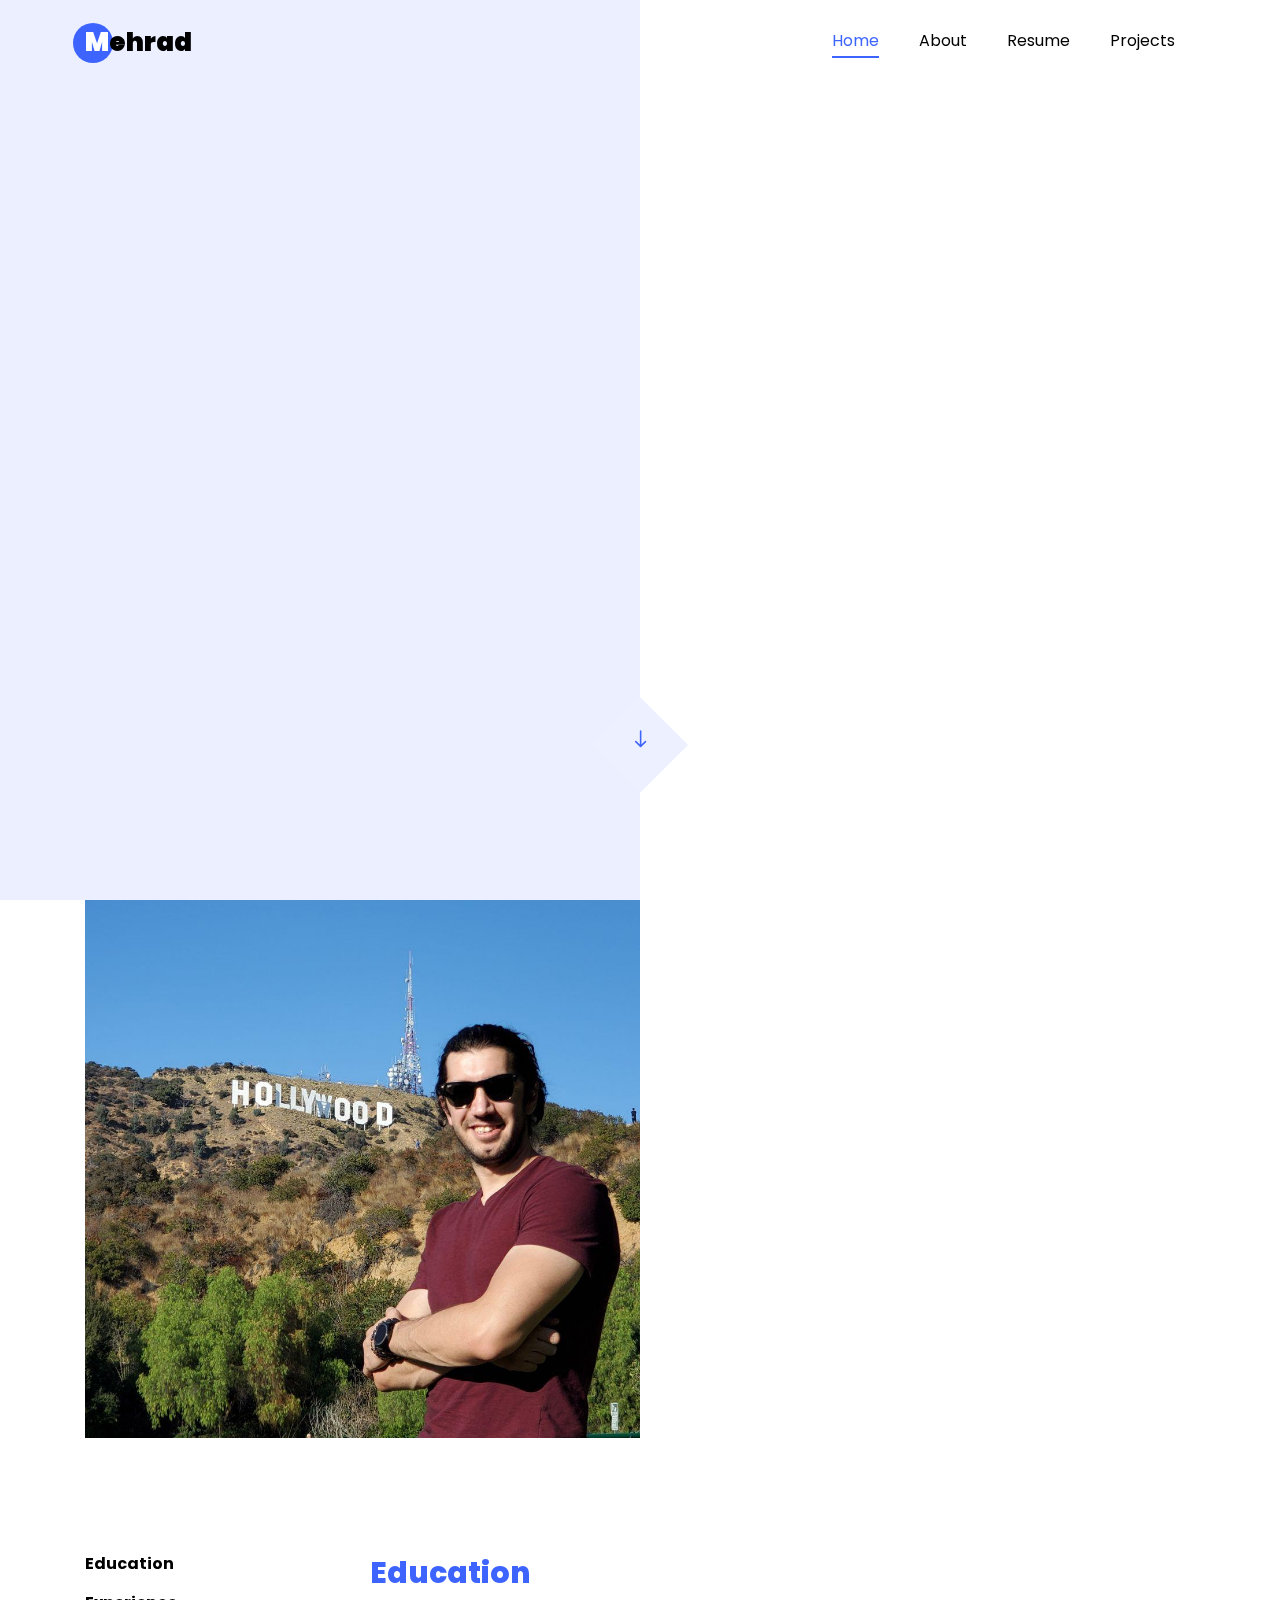
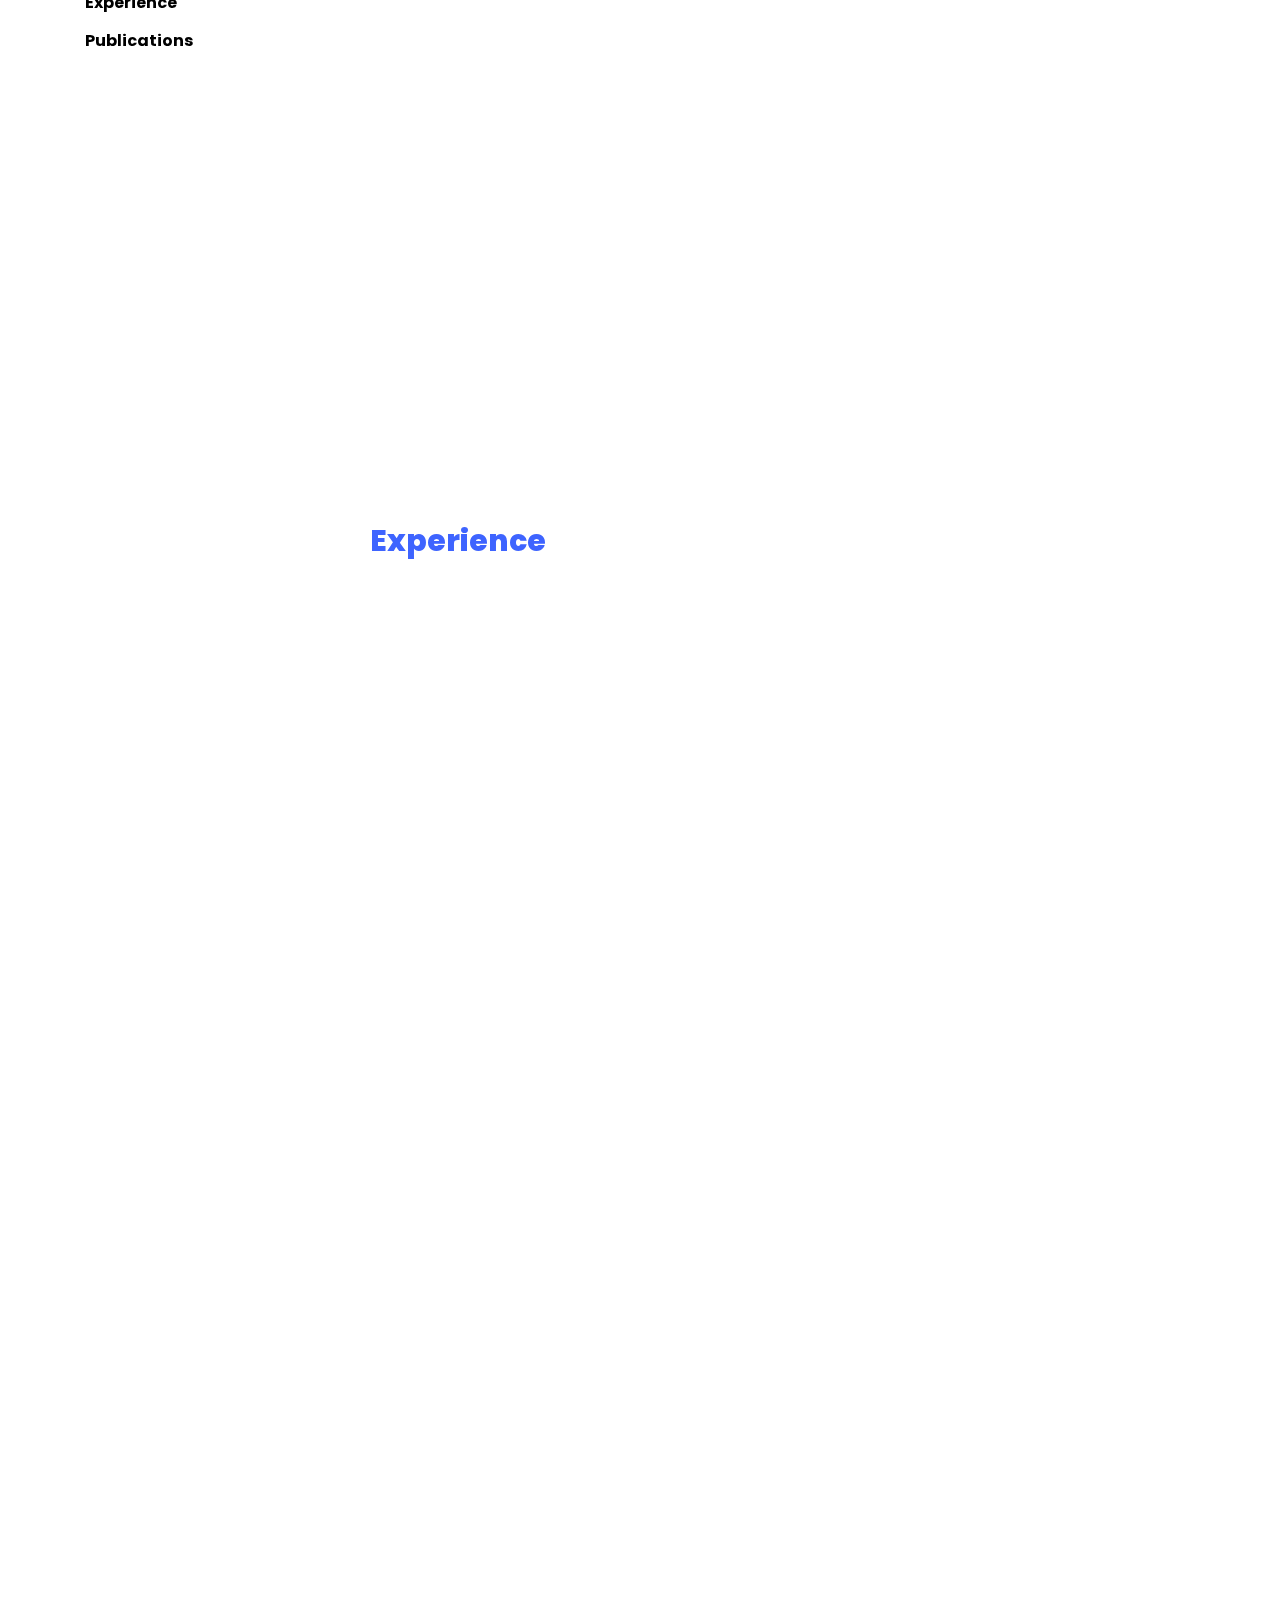
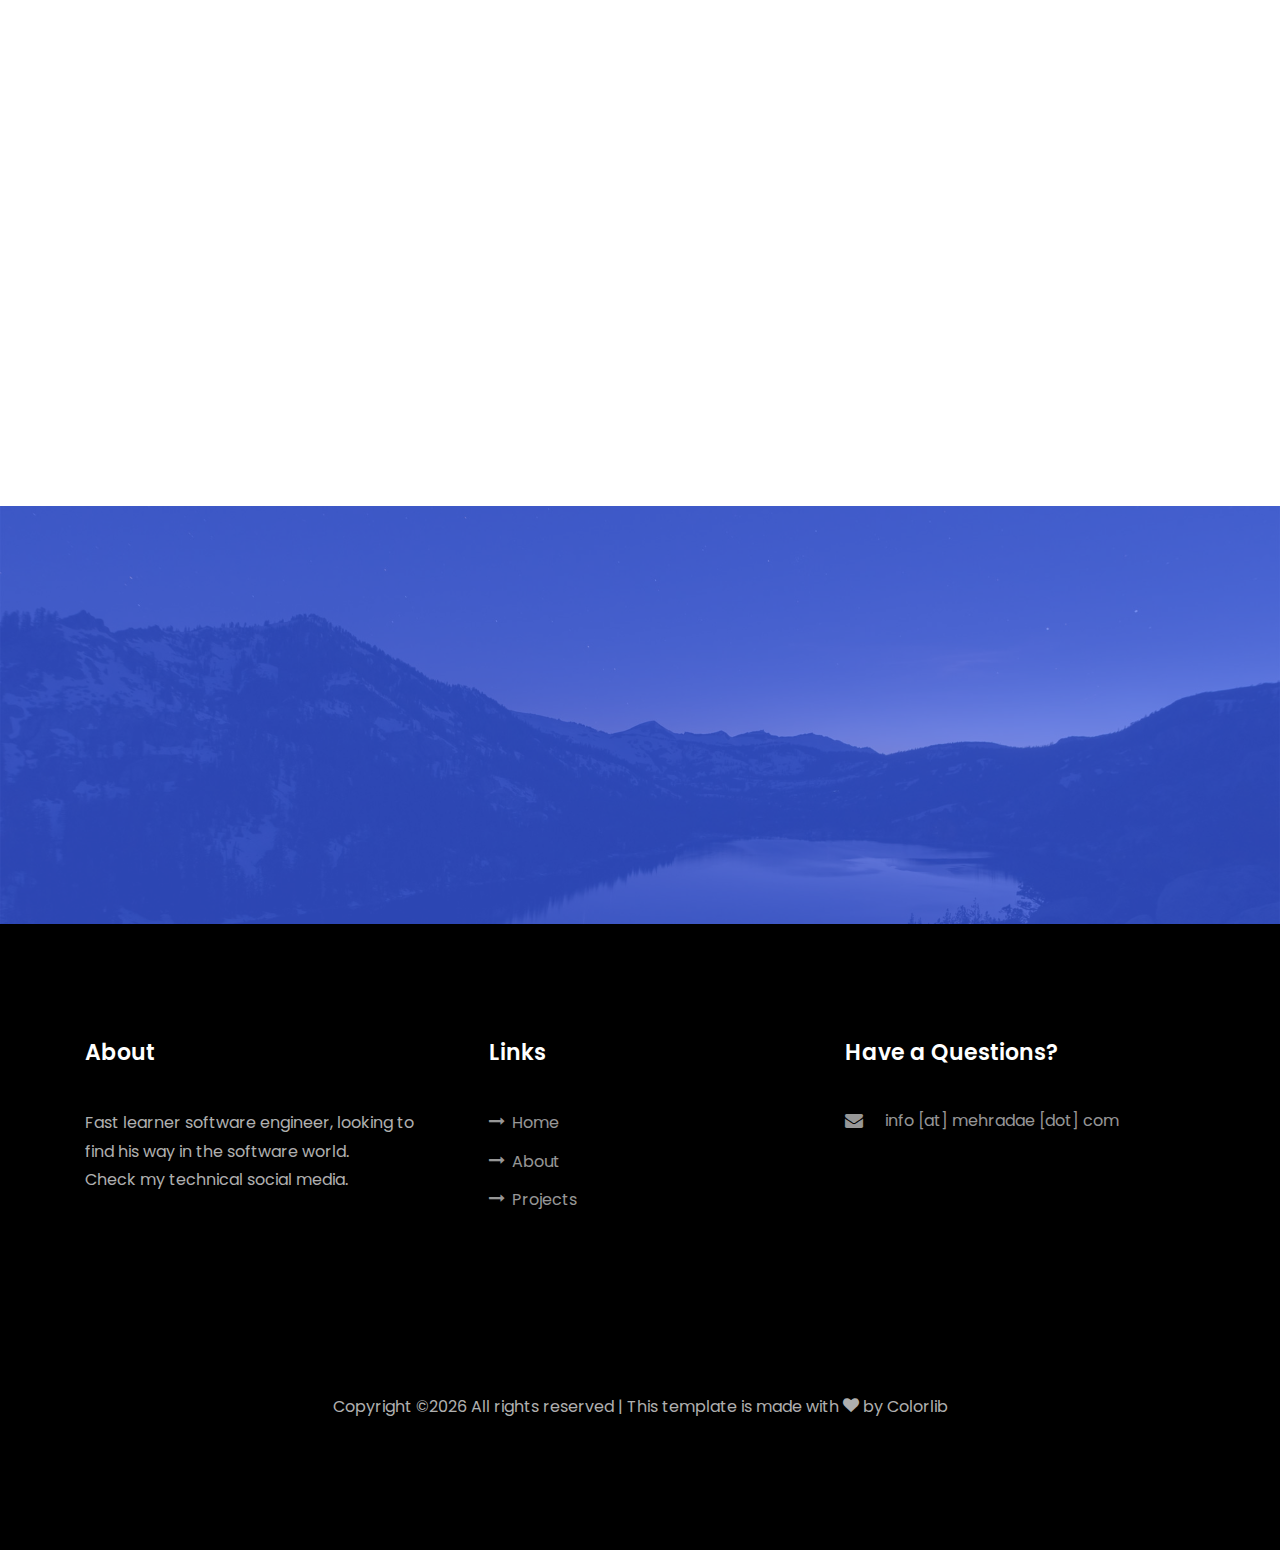
<file: index.html>
<!DOCTYPE html>
<html lang="en">
<head>
    <title>Mehrad Amin Eskandari - Software Engineer</title>
    <meta charset="utf-8">
    <meta content="width=device-width, initial-scale=1, shrink-to-fit=no" name="viewport">
    <!-- Global site tag (gtag.js) - Google Analytics -->
    <script async src="https://www.googletagmanager.com/gtag/js?id=UA-167749897-1"></script>
    <script>
        window.dataLayer = window.dataLayer || [];
        function gtag(){dataLayer.push(arguments);}
        gtag('js', new Date());

        gtag('config', 'UA-167749897-1');
    </script>

    <link href="https://fonts.googleapis.com/css?family=Poppins:100,200,300,400,500,600,700,800,900" rel="stylesheet">

    <link href="css/open-iconic-bootstrap.min.css" rel="stylesheet">
    <link href="css/animate.css" rel="stylesheet">

    <link href="css/owl.carousel.min.css" rel="stylesheet">
    <link href="css/owl.theme.default.min.css" rel="stylesheet">
    <link href="css/magnific-popup.css" rel="stylesheet">

    <link href="css/aos.css" rel="stylesheet">

    <link href="css/ionicons.min.css" rel="stylesheet">

    <link href="css/flaticon.css" rel="stylesheet">
    <link href="css/icomoon.css" rel="stylesheet">
    <link href="css/style.css" rel="stylesheet">

    <link href="images/favIcon/apple-touch-icon.png" rel="apple-touch-icon" sizes="180x180">
    <link href="images/favIcon/favicon-32x32.png" rel="icon" sizes="32x32" type="image/png">
    <link href="images/favIcon/favicon-16x16.png" rel="icon" sizes="16x16" type="image/png">
    <link href="images/favIcon/site.webmanifest" rel="manifest">



</head>
<body data-offset="300" data-spy="scroll" data-target=".site-navbar-target">


<nav class="navbar navbar-expand-lg navbar-dark ftco_navbar ftco-navbar-light site-navbar-target" id="ftco-navbar">
    <div class="container">
        <a class="navbar-brand" href="index.html"><span>M</span>ehrad</a>
        <button aria-controls="ftco-nav" aria-expanded="false" aria-label="Toggle navigation"
                class="navbar-toggler js-fh5co-nav-toggle fh5co-nav-toggle" data-target="#ftco-nav" data-toggle="collapse" type="button">
            <span class="oi oi-menu"></span> Menu
        </button>

        <div class="collapse navbar-collapse" id="ftco-nav">
            <ul class="navbar-nav nav ml-auto">
                <li class="nav-item"><a class="nav-link" href="#home-section"><span>Home</span></a></li>
                <li class="nav-item"><a class="nav-link" href="#about-section"><span>About</span></a></li>
                <li class="nav-item"><a class="nav-link" href="#resume-section"><span>Resume</span></a></li>
                <li class="nav-item"><a class="nav-link" href="#services-section"><span>Projects</span></a></li>
<!--                <li class="nav-item"><a href="#projects-section" class="nav-link"><span>Projects</span></a></li>-->
<!--                <li class="nav-item"><a href="#blog-section" class="nav-link"><span>My Blog</span></a></li>-->
                <!--	          <li class="nav-item"><a href="#contact-section" class="nav-link"><span>Contact</span></a></li>-->
            </ul>
        </div>
    </div>
</nav>
<section class="hero-wrap js-fullheight" id="home-section">
    <div class="overlay"></div>
    <div class="container">
        <div class="row no-gutters slider-text js-fullheight justify-content-center align-items-center">
            <div class="col-lg-12 col-md-12 ftco-animate d-flex align-items-center">
                <div class="text text-center">
                    <span class="subheading">Hi! My name is</span>
                    <h1>Mehrad Amin Eskandari</h1>
                    <h2>I'm a
                        <span
                                class="txt-rotate"
                                data-period="600"
                                data-rotate='[ "Software Engineer.", "Full-Stack Developer", "Computer Scientist.", "Web Developer." ]'></span>
                    </h2>
                </div>
            </div>
        </div>
    </div>
    <div class="mouse">
        <a class="mouse-icon" href="#">
            <div class="mouse-wheel"><span class="ion-ios-arrow-round-down"></span></div>
        </a>
    </div>
</section>

<section class="ftco-about img ftco-section ftco-no-pt ftco-no-pb" id="about-section">
    <div class="container">
        <div class="row d-flex no-gutters">
            <div class="col-md-6 col-lg-6 d-flex">
                <div class="img-about img d-flex align-items-stretch">
                    <div class="overlay"></div>
                    <div class="img d-flex align-self-stretch align-items-center"
                         style="background-image:url(images/profile.jpg); background-position: bottom">
                    </div>
                </div>
            </div>
            <div class="col-md-6 col-lg-6 pl-md-5 py-5">
                <div class="row justify-content-start pb-3">
                    <div class="col-md-12 heading-section ftco-animate">
                        <h1 class="big">About</h1>
                        <h2 class="mb-4">About Me</h2>
                        <p>I'm a Software Engineer who is in a race with myself, advancing my career every day, better than
                            yesterday. I'm looking to expand my portfolio while I'm on top and while I'm young.</p>
                        <ul class="about-info mt-4 px-md-0 px-2">
                            <li class="d-flex"><span>Name:</span> <span>Mehrad Amin Eskandari</span></li>
                            <!--		            	<li class="d-flex"><span>Date of birth:</span> <span>November 28, 1989</span></li>-->
                            <li class="d-flex"><span>Address:</span> <span>Ontario, CA 91764 USA</span></li>
                            <!--		            	<li class="d-flex"><span>Zip code:</span> <span>1000</span></li>-->
                            <li class="d-flex"><span>Email:</span> <span>info@mehradae.com</span></li>
                            <!--		            	<li class="d-flex"><span>Phone: </span> <span>+1-2234-5678-9-0</span></li>-->
                        </ul>
                    </div>
                </div>
                <div class="counter-wrap ftco-animate d-flex mt-md-3">
                    <div class="text">
                        <!--              	<p class="mb-4">-->
                        <!--	                <span class="number" data-number="120">0</span>-->
                        <!--	                <span>Project complete</span>-->
                        <!--                </p>-->
                        <p><a class="btn btn-primary py-3 px-3" href="/Resume.pdf">Download CV</a></p>
                    </div>
                </div>
            </div>
        </div>
    </div>
</section>

<!--    <section class="ftco-section ftco-partner">-->
<!--    	<div class="container">-->
<!--    		<div class="row">-->
<!--    			<div class="col-sm ftco-animate">-->
<!--    				<a href="#" class="partner"><img src="images/partner-1.png" class="img-fluid" alt="Colorlib Template"></a>-->
<!--    			</div>-->
<!--    			<div class="col-sm ftco-animate">-->
<!--    				<a href="#" class="partner"><img src="images/partner-2.png" class="img-fluid" alt="Colorlib Template"></a>-->
<!--    			</div>-->
<!--    			<div class="col-sm ftco-animate">-->
<!--    				<a href="#" class="partner"><img src="images/partner-3.png" class="img-fluid" alt="Colorlib Template"></a>-->
<!--    			</div>-->
<!--    			<div class="col-sm ftco-animate">-->
<!--    				<a href="#" class="partner"><img src="images/partner-4.png" class="img-fluid" alt="Colorlib Template"></a>-->
<!--    			</div>-->
<!--    			<div class="col-sm ftco-animate">-->
<!--    				<a href="#" class="partner"><img src="images/partner-5.png" class="img-fluid" alt="Colorlib Template"></a>-->
<!--    			</div>-->
<!--    		</div>-->
<!--    	</div>-->
<!--    </section>-->

<section class="ftco-section ftco-no-pb goto-here" id="resume-section">

    <div class="container">
        <div class="heading-section ftco-animate">
            <h1 class="big">Resume</h1>
        </div>
        <div class="row">
            <div class="col-md-3">
                <nav id="navi">
                    <ul>
                        <li><a href="#page-1">Education</a></li>
                        <li><a href="#page-2">Experience</a></li>
<!--                        <li><a href="#page-3">Skills</a></li>-->
                        <li><a href="#page-4">Publications</a></li>
                    </ul>
                </nav>
            </div>
            <div class="col-md-9">
                <div class="page one" id="page-1">
                    <h2 class="heading">Education</h2>
                    <div class="resume-wrap d-flex ftco-animate">
                        <div class="icon d-flex align-items-center justify-content-center">
                            <span class="flaticon-innovation"></span>
                        </div>
                        <div class="text pl-3">
                            <span class="date">2018-2020</span>
                            <h2>Master's of Science - Computer Science</h2>
                            <span class="position">University of California, Riverside</span>
                            <p>Selected course work: Big Data, Data Base Management, GPU Computing and Network Security</p>
                        </div>
                    </div>
                    <div class="resume-wrap d-flex ftco-animate">
                        <div class="icon d-flex align-items-center justify-content-center">
                            <span class="flaticon-innovation"></span>
                        </div>
                        <div class="text pl-3">
                            <span class="date">2012-2016</span>
                            <h2>Bachelor's of Engineering - Computer Engineering</h2>
                            <span class="position">Azad University, Tehran, Iran</span>
                            <p>Selected course work: Concepts of Software Engineering, Data Retrieval and Computer Architecture</p>
                        </div>
                    </div>
                </div>

                <div class="page two" id="page-2">
                    <h2 class="heading">Experience</h2>
                    <div class="resume-wrap d-flex ftco-animate">
                        <div class="icon d-flex align-items-center justify-content-center">
                            <span class="flaticon-flasks"></span>
                        </div>
                        <div class="text pl-3">
                            <span class="date">November 2020 - Present</span>
                            <h2>Software Engineer</h2>
                            <span class="position">Oracle</span>
                            <p>• Working on building Oracle's Source Control Management backend environment using Java.</p>
                            <p>• Building REST APIs to accommodate the needs of different operation from UI or CLI users.</p>
                            <p>• Made the workflow for a garbage collection to happen after each push into a repository in the back end.</p>
                        </div>
                    </div>
                    <div class="resume-wrap d-flex ftco-animate">
                        <div class="icon d-flex align-items-center justify-content-center">
                            <span class="flaticon-flasks"></span>
                        </div>
                        <div class="text pl-3">
                            <span class="date">June 2020 – November 2020</span>
                            <h2>Software Developer</h2>
                            <span class="position">iMedRis Data Corporation</span>
                            <p>• Design, Develop and maintain Dynamic web application pages(JSP) using Java,
                                JavaScript, JQuery, AJAX, and CSS along with MSSQL and Oracle databases.</p>
                            <p>• Work closely with the QA team to ensure all deliverable features are working as expected.</p>
                            <p>• Use git as version control and take advantage of advanced features like cherry-picking,
                                to maintain consistency between different versions of the application.</p>
                        </div>
                    </div>
                    <div class="resume-wrap d-flex ftco-animate">
                        <div class="icon d-flex align-items-center justify-content-center">
                            <span class="flaticon-flasks"></span>
                        </div>
                        <div class="text pl-3">
                            <span class="date">March 2019 – March 2020</span>
                            <h2>Graduate Assistant</h2>
                            <span class="position">Bourns College of Engineering - UCR</span>
                            <p>• Designed, implemented, and recorded supplementary videos for the “Introduction to Programming” course
                                to accelerate students understanding of programming concepts.</p>
                        </div>
                    </div>
                    <div class="resume-wrap d-flex ftco-animate">
                        <div class="icon d-flex align-items-center justify-content-center">
                            <span class="flaticon-flasks"></span>
                        </div>
                        <div class="text pl-3">
                            <span class="date">May 2016 - Oct 2016</span>
                            <h2>Full Stack Developer</h2>
                            <span class="position">Asia Tech CO. – Tehran, Iran</span>
                            <p>• Created a fully interactive dashboard using ASP.NET, C#, and SQL for the backend and JavaScript for the
                                frontend to facilitate customers’ needs on managing their services.</p>
                            <p>• Developed an automated WinForms application to control a Telegram Bot API (Chat Bot), an application for
                                users to check their service status, pay their bills, or upgrade their services through their phone.</p>
                            <p>• Wrote a script to instantly update the existing web application, increasing the reliability of services
                                while minimizing server downtime.</p>
                        </div>
                    </div>
                    <div class="resume-wrap d-flex ftco-animate">
                        <div class="icon d-flex align-items-center justify-content-center">
                            <span class="flaticon-flasks"></span>
                        </div>
                        <div class="text pl-3">
                            <span class="date">Jul 2012 - May 2016</span>
                            <h2>Software Developer and Network Administrator</h2>
                            <span class="position">Municipality of Region 7 – Tehran, Iran</span>
                            <p>• Used C# WinForms application, SQL database, Linq2Sql ORM, and DevExpress to develop an application for
                                Customer Relationship Management.</p>
                            <p>• Designed network connections between 200+ computers and 4 servers using Cisco devices and Microsoft
                                Active Directory to integrate data circulation and avoid data breaches.</p>
                        </div>
                    </div>
                </div>
<!--                <div id="page-3" class="page three">-->
<!--                    <h2 class="heading">Skills</h2>-->
<!--                    <div class="row progress-circle mb-5">-->
<!--                        <div class="col-lg-4 mb-4">-->
<!--                            <div class="bg-white rounded-lg shadow p-4">-->
<!--                                <h2 class="h5 font-weight-bold text-center mb-4">CSS</h2>-->

<!--                                &lt;!&ndash; Progress bar 1 &ndash;&gt;-->
<!--                                <div class="progress mx-auto" data-value='90'>-->
<!--						          <span class="progress-left">-->
<!--                        <span class="progress-bar border-primary"></span>-->
<!--						          </span>-->
<!--                                    <span class="progress-right">-->
<!--                        <span class="progress-bar border-primary"></span>-->
<!--						          </span>-->
<!--                                    <div class="progress-value w-100 h-100 rounded-circle d-flex align-items-center justify-content-center">-->
<!--                                        <div class="h2 font-weight-bold">90<sup class="small">%</sup></div>-->
<!--                                    </div>-->
<!--                                </div>-->
<!--                                &lt;!&ndash; END &ndash;&gt;-->

<!--                                &lt;!&ndash; Demo info &ndash;&gt;-->
<!--                                <div class="row text-center mt-4">-->
<!--                                    <div class="col-6 border-right">-->
<!--                                        <div class="h4 font-weight-bold mb-0">28%</div>-->
<!--                                        <span class="small text-gray">Last week</span>-->
<!--                                    </div>-->
<!--                                    <div class="col-6">-->
<!--                                        <div class="h4 font-weight-bold mb-0">60%</div>-->
<!--                                        <span class="small text-gray">Last month</span>-->
<!--                                    </div>-->
<!--                                </div>-->
<!--                                &lt;!&ndash; END &ndash;&gt;-->
<!--                            </div>-->
<!--                        </div>-->

<!--                        <div class="col-lg-4 mb-4">-->
<!--                            <div class="bg-white rounded-lg shadow p-4">-->
<!--                                <h2 class="h5 font-weight-bold text-center mb-4">HTML</h2>-->

<!--                                &lt;!&ndash; Progress bar 1 &ndash;&gt;-->
<!--                                <div class="progress mx-auto" data-value='80'>-->
<!--						          <span class="progress-left">-->
<!--                        <span class="progress-bar border-primary"></span>-->
<!--						          </span>-->
<!--                                    <span class="progress-right">-->
<!--                        <span class="progress-bar border-primary"></span>-->
<!--						          </span>-->
<!--                                    <div class="progress-value w-100 h-100 rounded-circle d-flex align-items-center justify-content-center">-->
<!--                                        <div class="h2 font-weight-bold">80<sup class="small">%</sup></div>-->
<!--                                    </div>-->
<!--                                </div>-->
<!--                                &lt;!&ndash; END &ndash;&gt;-->

<!--                                &lt;!&ndash; Demo info &ndash;&gt;-->
<!--                                <div class="row text-center mt-4">-->
<!--                                    <div class="col-6 border-right">-->
<!--                                        <div class="h4 font-weight-bold mb-0">28%</div>-->
<!--                                        <span class="small text-gray">Last week</span>-->
<!--                                    </div>-->
<!--                                    <div class="col-6">-->
<!--                                        <div class="h4 font-weight-bold mb-0">60%</div>-->
<!--                                        <span class="small text-gray">Last month</span>-->
<!--                                    </div>-->
<!--                                </div>-->
<!--                                &lt;!&ndash; END &ndash;&gt;-->
<!--                            </div>-->
<!--                        </div>-->

<!--                        <div class="col-lg-4 mb-4">-->
<!--                            <div class="bg-white rounded-lg shadow p-4">-->
<!--                                <h2 class="h5 font-weight-bold text-center mb-4">jQuery</h2>-->

<!--                                &lt;!&ndash; Progress bar 1 &ndash;&gt;-->
<!--                                <div class="progress mx-auto" data-value='75'>-->
<!--						          <span class="progress-left">-->
<!--                        <span class="progress-bar border-primary"></span>-->
<!--						          </span>-->
<!--                                    <span class="progress-right">-->
<!--                        <span class="progress-bar border-primary"></span>-->
<!--						          </span>-->
<!--                                    <div class="progress-value w-100 h-100 rounded-circle d-flex align-items-center justify-content-center">-->
<!--                                        <div class="h2 font-weight-bold">75<sup class="small">%</sup></div>-->
<!--                                    </div>-->
<!--                                </div>-->
<!--                                &lt;!&ndash; END &ndash;&gt;-->

<!--                                &lt;!&ndash; Demo info &ndash;&gt;-->
<!--                                <div class="row text-center mt-4">-->
<!--                                    <div class="col-6 border-right">-->
<!--                                        <div class="h4 font-weight-bold mb-0">28%</div>-->
<!--                                        <span class="small text-gray">Last week</span>-->
<!--                                    </div>-->
<!--                                    <div class="col-6">-->
<!--                                        <div class="h4 font-weight-bold mb-0">60%</div>-->
<!--                                        <span class="small text-gray">Last month</span>-->
<!--                                    </div>-->
<!--                                </div>-->
<!--                                &lt;!&ndash; END &ndash;&gt;-->
<!--                            </div>-->
<!--                        </div>-->
<!--                    </div>-->
<!--                    <div class="row">-->
<!--                        <div class="col-md-6 animate-box">-->
<!--                            <div class="progress-wrap ftco-animate">-->
<!--                                <h3>Java</h3>-->
<!--                                <div class="progress">-->
<!--                                    <div class="progress-bar color-1" role="progressbar" aria-valuenow="90"-->
<!--                                         aria-valuemin="0" aria-valuemax="100" style="width:90%">-->
<!--                                        <span>90%</span>-->
<!--                                    </div>-->
<!--                                </div>-->
<!--                            </div>-->
<!--                        </div>-->
<!--                        <div class="col-md-6 animate-box">-->
<!--                            <div class="progress-wrap ftco-animate">-->
<!--                                <h3>SQL</h3>-->
<!--                                <div class="progress">-->
<!--                                    <div class="progress-bar color-2" role="progressbar" aria-valuenow="85"-->
<!--                                         aria-valuemin="0" aria-valuemax="100" style="width:85%">-->
<!--                                        <span>85%</span>-->
<!--                                    </div>-->
<!--                                </div>-->
<!--                            </div>-->
<!--                        </div>-->
<!--                        <div class="col-md-6 animate-box">-->
<!--                            <div class="progress-wrap ftco-animate">-->
<!--                                <h3>HTML5</h3>-->
<!--                                <div class="progress">-->
<!--                                    <div class="progress-bar color-3" role="progressbar" aria-valuenow="95"-->
<!--                                         aria-valuemin="0" aria-valuemax="100" style="width:95%">-->
<!--                                        <span>95%</span>-->
<!--                                    </div>-->
<!--                                </div>-->
<!--                            </div>-->
<!--                        </div>-->
<!--                        <div class="col-md-6 animate-box">-->
<!--                            <div class="progress-wrap ftco-animate">-->
<!--                                <h3>CSS3</h3>-->
<!--                                <div class="progress">-->
<!--                                    <div class="progress-bar color-4" role="progressbar" aria-valuenow="90"-->
<!--                                         aria-valuemin="0" aria-valuemax="100" style="width:90%">-->
<!--                                        <span>90%</span>-->
<!--                                    </div>-->
<!--                                </div>-->
<!--                            </div>-->
<!--                        </div>-->
<!--                        <div class="col-md-6 animate-box">-->
<!--                            <div class="progress-wrap ftco-animate">-->
<!--                                <h3>WordPress</h3>-->
<!--                                <div class="progress">-->
<!--                                    <div class="progress-bar color-5" role="progressbar" aria-valuenow="70"-->
<!--                                         aria-valuemin="0" aria-valuemax="100" style="width:70%">-->
<!--                                        <span>70%</span>-->
<!--                                    </div>-->
<!--                                </div>-->
<!--                            </div>-->
<!--                        </div>-->
<!--                        <div class="col-md-6 animate-box">-->
<!--                            <div class="progress-wrap ftco-animate">-->
<!--                                <h3>SEO</h3>-->
<!--                                <div class="progress">-->
<!--                                    <div class="progress-bar color-6" role="progressbar" aria-valuenow="80"-->
<!--                                         aria-valuemin="0" aria-valuemax="100" style="width:80%">-->
<!--                                        <span>80%</span>-->
<!--                                    </div>-->
<!--                                </div>-->
<!--                            </div>-->
<!--                        </div>-->
<!--                    </div>-->
<!--                </div>-->
                <div class="page four" id="page-4">
                    <h2 class="heading">Publications</h2>
                    <div class="resume-wrap d-flex ftco-animate">
                        <div class="icon d-flex align-items-center justify-content-center">
                            <span class="flaticon-ideas"></span>
                        </div>
                        <a class="text pl-3" href="https://dl.acm.org/doi/10.1145/3377000.3377005">
                            <span class="date">December 2019</span>
                            <h2>UCR-STAR: The UCR Spatio-Temporal Active Repository</h2>
                            <span class="position">SIGSPATIAL</span>
                            <p>Tin Vu, Saheli Ghosh, Mehrad Amin Eskandari, and Ahmed Eldawy, SIGSPATIAL Special 11, (2), pages 34–40, 2019, DOI>10.1145/3377000.3377005</p>
                        </a>
                    </div>
                </div>
            </div>
        </div>
    </div>
</section>

<section class="ftco-section" id="services-section">
    <div class="container-fluid px-md-5">
        <div class="row justify-content-center py-5 mt-5">
            <div class="col-md-12 heading-section text-center ftco-animate">
                <h1 class="big big-2">Projects</h1>
                <h2 class="mb-4">My Projects</h2>
                <p>Some of my open source contributions and projects</p>
            </div>
        </div>
        <div class="row">
            <div class="col-md-6 text-center d-flex ftco-animate">
                <a class="services-1 shadow" href="https://star.cs.ucr.edu/">
							<span class="icon">
								<i class="flaticon-ideas"></i>
							</span>
                    <div class="desc">
                        <h3 class="mb-5">UCR STAR</h3>
                        <p>An interactive map for vector-based visualization on bid data.</p>
                    </div>
                </a>
            </div>

            <div class="col-md-6 text-center d-flex ftco-animate">
                <a class="services-1 shadow" href="https://github.com/mehradae/RedBase-Spatial">
							<span class="icon">
								<i class="flaticon-innovation"></i>
							</span>
                    <div class="desc">
                        <h3 class="mb-5">RedBase Spatial</h3>
                        <p>A simple database with the support of Spatial data as a new datatype for indexing.</p>
                    </div>
                </a>
            </div>
            <div class="col-md-6 text-center d-flex ftco-animate">
                <a class="services-1 shadow" href="https://github.com/mehradae/KNNSpark">
							<span class="icon">
								<i class="flaticon-ux-design"></i>
							</span>
                    <div class="desc">
                        <h3 class="mb-5">KNN Spark</h3>
                        <p>A KNN algorithm program using Spark and SparkSql.</p>
                    </div>
                </a>
            </div>
            <div class="col-md-6 text-center d-flex ftco-animate">
                <a class="services-1 shadow" href="https://github.com/mehradae/GPUHistogram">
							<span class="icon">
								<i class="flaticon-idea"></i>
							</span>
                    <div class="desc">
                        <h3 class="mb-5">CUDA Histogram</h3>
                        <p>A parallel processing program on histograms using CUDA for GPUs.</p>
                    </div>
                </a>
            </div>
        </div>
    </div>
</section>


<!--<section class="ftco-section ftco-project" id="projects-section">-->
<!--    <div class="container-fluid px-md-0">-->
<!--        <div class="row no-gutters justify-content-center pb-5">-->
<!--            <div class="col-md-12 heading-section text-center ftco-animate">-->
<!--                <h1 class="big big-2">Projects</h1>-->
<!--                <h2 class="mb-4">My Projects</h2>-->
<!--                <p>Some of my open source contributions and projects</p>-->
<!--            </div>-->
<!--        </div>-->
<!--        <div class="row no-gutters">-->
<!--            <div class="col-md-6">-->
<!--                <div class="project img ftco-animate d-flex justify-content-center align-items-center"-->
<!--                     style="background-image: url(images/work-3.jpg);">-->
<!--                    <div class="overlay"></div>-->
<!--                    <div class="text text-center p-4">-->
<!--                        <h3><a href="#">Branding &amp; Illustration Design</a></h3>-->
<!--                        <span>Web Design</span>-->
<!--                    </div>-->
<!--                </div>-->
<!--            </div>-->
<!--            <div class="col-md-6">-->
<!--                <div class="project img ftco-animate d-flex justify-content-center align-items-center"-->
<!--                     style="background-image: url(images/work-4.jpg);">-->
<!--                    <div class="overlay"></div>-->
<!--                    <div class="text text-center p-4">-->
<!--                        <h3><a href="#">Branding &amp; Illustration Design</a></h3>-->
<!--                        <span>Web Design</span>-->
<!--                    </div>-->
<!--                </div>-->
<!--            </div>-->
<!--            <div class="col-md-6">-->
<!--                <div class="project img ftco-animate d-flex justify-content-center align-items-center"-->
<!--                     style="background-image: url(images/work-5.jpg);">-->
<!--                    <div class="overlay"></div>-->
<!--                    <div class="text text-center p-4">-->
<!--                        <h3><a href="#">Branding &amp; Illustration Design</a></h3>-->
<!--                        <span>Web Design</span>-->
<!--                    </div>-->
<!--                </div>-->
<!--            </div>-->
<!--            <div class="col-md-6">-->
<!--                <div class="project img ftco-animate d-flex justify-content-center align-items-center"-->
<!--                     style="background-image: url(images/work-6.jpg);">-->
<!--                    <div class="overlay"></div>-->
<!--                    <div class="text text-center p-4">-->
<!--                        <h3><a href="#">Branding &amp; Illustration Design</a></h3>-->
<!--                        <span>Web Design</span>-->
<!--                    </div>-->
<!--                </div>-->
<!--            </div>-->
<!--        </div>-->
<!--    </div>-->
<!--</section>-->

<!--<section class="ftco-section ftco-no-pt ftco-no-pb ftco-counter img" id="section-counter">-->
<!--    <div class="container-fluid px-md-5">-->
<!--        <div class="row d-md-flex align-items-center">-->
<!--            <div class="col-md d-flex justify-content-center counter-wrap ftco-animate">-->
<!--                <div class="block-18 shadow">-->
<!--                    <div class="text">-->
<!--                        <strong class="number" data-number="100">0</strong>-->
<!--                        <span>Awards</span>-->
<!--                    </div>-->
<!--                </div>-->
<!--            </div>-->
<!--            <div class="col-md d-flex justify-content-center counter-wrap ftco-animate">-->
<!--                <div class="block-18 shadow">-->
<!--                    <div class="text">-->
<!--                        <strong class="number" data-number="1200">0</strong>-->
<!--                        <span>Complete Projects</span>-->
<!--                    </div>-->
<!--                </div>-->
<!--            </div>-->
<!--            <div class="col-md d-flex justify-content-center counter-wrap ftco-animate">-->
<!--                <div class="block-18 shadow">-->
<!--                    <div class="text">-->
<!--                        <strong class="number" data-number="1200">0</strong>-->
<!--                        <span>Happy Customers</span>-->
<!--                    </div>-->
<!--                </div>-->
<!--            </div>-->
<!--            <div class="col-md d-flex justify-content-center counter-wrap ftco-animate">-->
<!--                <div class="block-18 shadow">-->
<!--                    <div class="text">-->
<!--                        <strong class="number" data-number="500">0</strong>-->
<!--                        <span>Cups of coffee</span>-->
<!--                    </div>-->
<!--                </div>-->
<!--            </div>-->
<!--        </div>-->
<!--    </div>-->
<!--</section>-->


<!--<section class="ftco-section" id="blog-section">-->
<!--    <div class="container">-->
<!--        <div class="row justify-content-center mb-5 pb-5">-->
<!--            <div class="col-md-7 heading-section text-center ftco-animate">-->
<!--                <h1 class="big big-2">Blog</h1>-->
<!--                <h2 class="mb-4">Our Blog</h2>-->
<!--                <p>Far far away, behind the word mountains, far from the countries Vokalia and Consonantia</p>-->
<!--            </div>-->
<!--        </div>-->
<!--        <div class="row d-flex">-->
<!--            <div class="col-md-4 d-flex ftco-animate">-->
<!--                <div class="blog-entry justify-content-end">-->
<!--                    <a href="single.html" class="block-20" style="background-image: url('images/image_1.jpg');">-->
<!--                    </a>-->
<!--                    <div class="text mt-3 float-right d-block">-->
<!--                        <h3 class="heading"><a href="single.html">Why Lead Generation is Key for Business Growth</a>-->
<!--                        </h3>-->
<!--                        <div class="d-flex align-items-center mb-3 meta">-->
<!--                            <p class="mb-0">-->
<!--                                <span class="mr-2">Sept. 12, 2019</span>-->
<!--                                <a href="#" class="mr-2">Admin</a>-->
<!--                                <a href="#" class="meta-chat"><span class="icon-chat"></span> 3</a>-->
<!--                            </p>-->
<!--                        </div>-->
<!--                        <p>A small river named Duden flows by their place and supplies it with the necessary-->
<!--                            regelialia.</p>-->
<!--                    </div>-->
<!--                </div>-->
<!--            </div>-->
<!--            <div class="col-md-4 d-flex ftco-animate">-->
<!--                <div class="blog-entry justify-content-end">-->
<!--                    <a href="single.html" class="block-20" style="background-image: url('images/image_2.jpg');">-->
<!--                    </a>-->
<!--                    <div class="text mt-3 float-right d-block">-->
<!--                        <h3 class="heading"><a href="single.html">Why Lead Generation is Key for Business Growth</a>-->
<!--                        </h3>-->
<!--                        <div class="d-flex align-items-center mb-3 meta">-->
<!--                            <p class="mb-0">-->
<!--                                <span class="mr-2">Sept. 12, 2019</span>-->
<!--                                <a href="#" class="mr-2">Admin</a>-->
<!--                                <a href="#" class="meta-chat"><span class="icon-chat"></span> 3</a>-->
<!--                            </p>-->
<!--                        </div>-->
<!--                        <p>A small river named Duden flows by their place and supplies it with the necessary-->
<!--                            regelialia.</p>-->
<!--                    </div>-->
<!--                </div>-->
<!--            </div>-->
<!--            <div class="col-md-4 d-flex ftco-animate">-->
<!--                <div class="blog-entry">-->
<!--                    <a href="single.html" class="block-20" style="background-image: url('images/image_3.jpg');">-->
<!--                    </a>-->
<!--                    <div class="text mt-3 float-right d-block">-->
<!--                        <h3 class="heading"><a href="single.html">Why Lead Generation is Key for Business Growth</a>-->
<!--                        </h3>-->
<!--                        <div class="d-flex align-items-center mb-3 meta">-->
<!--                            <p class="mb-0">-->
<!--                                <span class="mr-2">Sept. 12, 2019</span>-->
<!--                                <a href="#" class="mr-2">Admin</a>-->
<!--                                <a href="#" class="meta-chat"><span class="icon-chat"></span> 3</a>-->
<!--                            </p>-->
<!--                        </div>-->
<!--                        <p>A small river named Duden flows by their place and supplies it with the necessary-->
<!--                            regelialia.</p>-->
<!--                    </div>-->
<!--                </div>-->
<!--            </div>-->
<!--        </div>-->
<!--    </div>-->
<!--</section>-->

<section class="ftco-section ftco-hireme img" style="background-image: url(images/bg_1.jpg)">
    <div class="overlay"></div>
    <div class="container">
        <div class="row justify-content-center">
            <div class="col-md-7 ftco-animate text-center">
                <h2>I'm <span>Available</span> for freelancing</h2>
                <p>If you want to build an app or want to improve your website, just send me an email.</p>
                <p class="mb-0"><a class="btn btn-primary py-3 px-5" href="mailto:info@mehradae.com">Hire me</a></p>
            </div>
        </div>
    </div>
</section>

<!--<section class="ftco-section contact-section ftco-no-pb" id="contact-section">-->
<!--    <div class="container">-->
<!--        <div class="row justify-content-center mb-5 pb-3">-->
<!--            <div class="col-md-7 heading-section text-center ftco-animate">-->
<!--                <h1 class="big big-2">Contact</h1>-->
<!--                <h2 class="mb-4">Contact Me</h2>-->
<!--                <p>If you want to be in touch with me, feel free to send me an email.</p>-->
<!--            </div>-->
<!--        </div>-->

<!--        <div class="row d-flex contact-info mb-5">-->
<!--            <div class="col-md-6 col-lg-3 d-flex ftco-animate">-->
<!--                <div class="align-self-stretch box text-center p-4 shadow">-->
<!--                    <div class="icon d-flex align-items-center justify-content-center">-->
<!--                        <span class="icon-map-signs"></span>-->
<!--                    </div>-->
<!--                    <div>-->
<!--                        <h3 class="mb-4">Address</h3>-->
<!--                        <p>Riverside, California</p>-->
<!--                    </div>-->
<!--                </div>-->
<!--            </div>-->
<!--            <div class="col-md-6 col-lg-3 d-flex ftco-animate">-->
<!--                <div class="align-self-stretch box text-center p-4 shadow">-->
<!--                    <div class="icon d-flex align-items-center justify-content-center">-->
<!--                        <span class="icon-phone2"></span>-->
<!--                    </div>-->
<!--                    <div>-->
<!--                        <h3 class="mb-4">Contact Number</h3>-->
<!--                        <p><a href="tel://1234567920">+ 1235 2355 98</a></p>-->
<!--                    </div>-->
<!--                </div>-->
<!--            </div>-->
<!--            <div class="col-md-6 col-lg-3 d-flex ftco-animate">-->
<!--                <div class="align-self-stretch box text-center p-4 shadow">-->
<!--                    <div class="icon d-flex align-items-center justify-content-center">-->
<!--                        <span class="icon-paper-plane"></span>-->
<!--                    </div>-->
<!--                    <div>-->
<!--                        <h3 class="mb-4">Email Address</h3>-->
<!--                        <p><a href="mailto:info@yoursite.com">info@yoursite.com</a></p>-->
<!--                    </div>-->
<!--                </div>-->
<!--            </div>-->
<!--            <div class="col-md-6 col-lg-3 d-flex ftco-animate">-->
<!--                <div class="align-self-stretch box text-center p-4 shadow">-->
<!--                    <div class="icon d-flex align-items-center justify-content-center">-->
<!--                        <span class="icon-globe"></span>-->
<!--                    </div>-->
<!--                    <div>-->
<!--                        <h3 class="mb-4">Website</h3>-->
<!--                        <p><a href="#">yoursite.com</a></p>-->
<!--                    </div>-->
<!--                </div>-->
<!--            </div>-->
<!--        </div>-->

<!--        <div class="row no-gutters block-9">-->
<!--            <div class="col-md-6 order-md-last d-flex">-->
<!--                <form action="#" class="bg-light p-4 p-md-5 contact-form">-->
<!--                    <div class="form-group">-->
<!--                        <input type="text" class="form-control" placeholder="Your Name">-->
<!--                    </div>-->
<!--                    <div class="form-group">-->
<!--                        <input type="text" class="form-control" placeholder="Your Email">-->
<!--                    </div>-->
<!--                    <div class="form-group">-->
<!--                        <input type="text" class="form-control" placeholder="Subject">-->
<!--                    </div>-->
<!--                    <div class="form-group">-->
<!--                        <textarea name="" id="" cols="30" rows="7" class="form-control"-->
<!--                                  placeholder="Message"></textarea>-->
<!--                    </div>-->
<!--                    <div class="form-group">-->
<!--                        <input type="submit" value="Send Message" class="btn btn-primary py-3 px-5">-->
<!--                    </div>-->
<!--                </form>-->

<!--            </div>-->

<!--            <div class="col-md-6 d-flex">-->
<!--                <div class="img" style="background-image: url(images/about.jpg);"></div>-->
<!--            </div>-->
<!--        </div>-->
<!--    </div>-->
<!--</section>-->


<footer class="ftco-footer ftco-section">
    <div class="container">
        <div class="row mb-5">
            <div class="col-md">
                <div class="ftco-footer-widget mb-4">
                    <h2 class="ftco-heading-2">About</h2>
                    <p>Fast learner software engineer, looking to find his way in the software world.<br> Check my technical social media.</p>
                    <ul class="ftco-footer-social list-unstyled float-md-left float-lft mt-5">
                        <li class="ftco-animate"><a href="https://bitbucket.org/mehradae/beast/"><span class="icon-bitbucket"></span></a></li>
                        <li class="ftco-animate"><a href="https://stackoverflow.com/users/3048506/mehrad"><span class="icon-stack-overflow"></span></a></li>
                        <li class="ftco-animate"><a href="https://github.com/mehradae"><span class="icon-github"></span></a></li>
                        <li class="ftco-animate"><a href="https://www.linkedin.com/in/mehradae/"><span class="icon-linkedin"></span></a></li>

                    </ul>
                </div>
            </div>
            <div class="col-md">
                <div class="ftco-footer-widget mb-4 ml-md-4">
                    <h2 class="ftco-heading-2">Links</h2>
                    <ul class="list-unstyled">
                        <li><a href="#"><span class="icon-long-arrow-right mr-2"></span>Home</a></li>
                        <li><a href="#"><span class="icon-long-arrow-right mr-2"></span>About</a></li>
                        <li><a href="#"><span class="icon-long-arrow-right mr-2"></span>Projects</a></li>
                    </ul>
                </div>
            </div>
            <div class="col-md">
                <div class="ftco-footer-widget mb-4">
                    <h2 class="ftco-heading-2">Have a Questions?</h2>
                    <div class="block-23 mb-3">
                        <ul>
                            <li><a href="mailto:info@mehradae.com"><span class="icon icon-envelope"></span><span class="text">info [at] mehradae [dot] com</span></a>
                            </li>
                        </ul>
                    </div>
                </div>
            </div>
        </div>
        <div class="row">
            <div class="col-md-12 text-center">

                <p>
                    Copyright &copy;<script>document.write(new Date().getFullYear());</script>
                    All rights reserved | This template is made with <i aria-hidden="true"
                                                                        class="icon-heart color-danger"></i> by <a
                            href="#" target="_blank">Colorlib</a>
</p>
            </div>
        </div>
    </div>
</footer>


<!-- loader -->
<div class="show fullscreen" id="ftco-loader">
    <svg class="circular" height="48px" width="48px">
        <circle class="path-bg" cx="24" cy="24" fill="none" r="22" stroke="#eeeeee" stroke-width="4"/>
        <circle class="path" cx="24" cy="24" fill="none" r="22" stroke="#F96D00" stroke-miterlimit="10"
                stroke-width="4"/>
    </svg>
</div>


<script src="js/jquery.min.js"></script>
<script src="js/jquery-migrate-3.0.1.min.js"></script>
<script src="js/popper.min.js"></script>
<script src="js/bootstrap.min.js"></script>
<script src="js/jquery.easing.1.3.js"></script>
<script src="js/jquery.waypoints.min.js"></script>
<script src="js/jquery.stellar.min.js"></script>
<script src="js/owl.carousel.min.js"></script>
<script src="js/jquery.magnific-popup.min.js"></script>
<script src="js/aos.js"></script>
<script src="js/jquery.animateNumber.min.js"></script>
<script src="js/scrollax.min.js"></script>

<script src="js/main.js"></script>

</body>
</html>
</file>
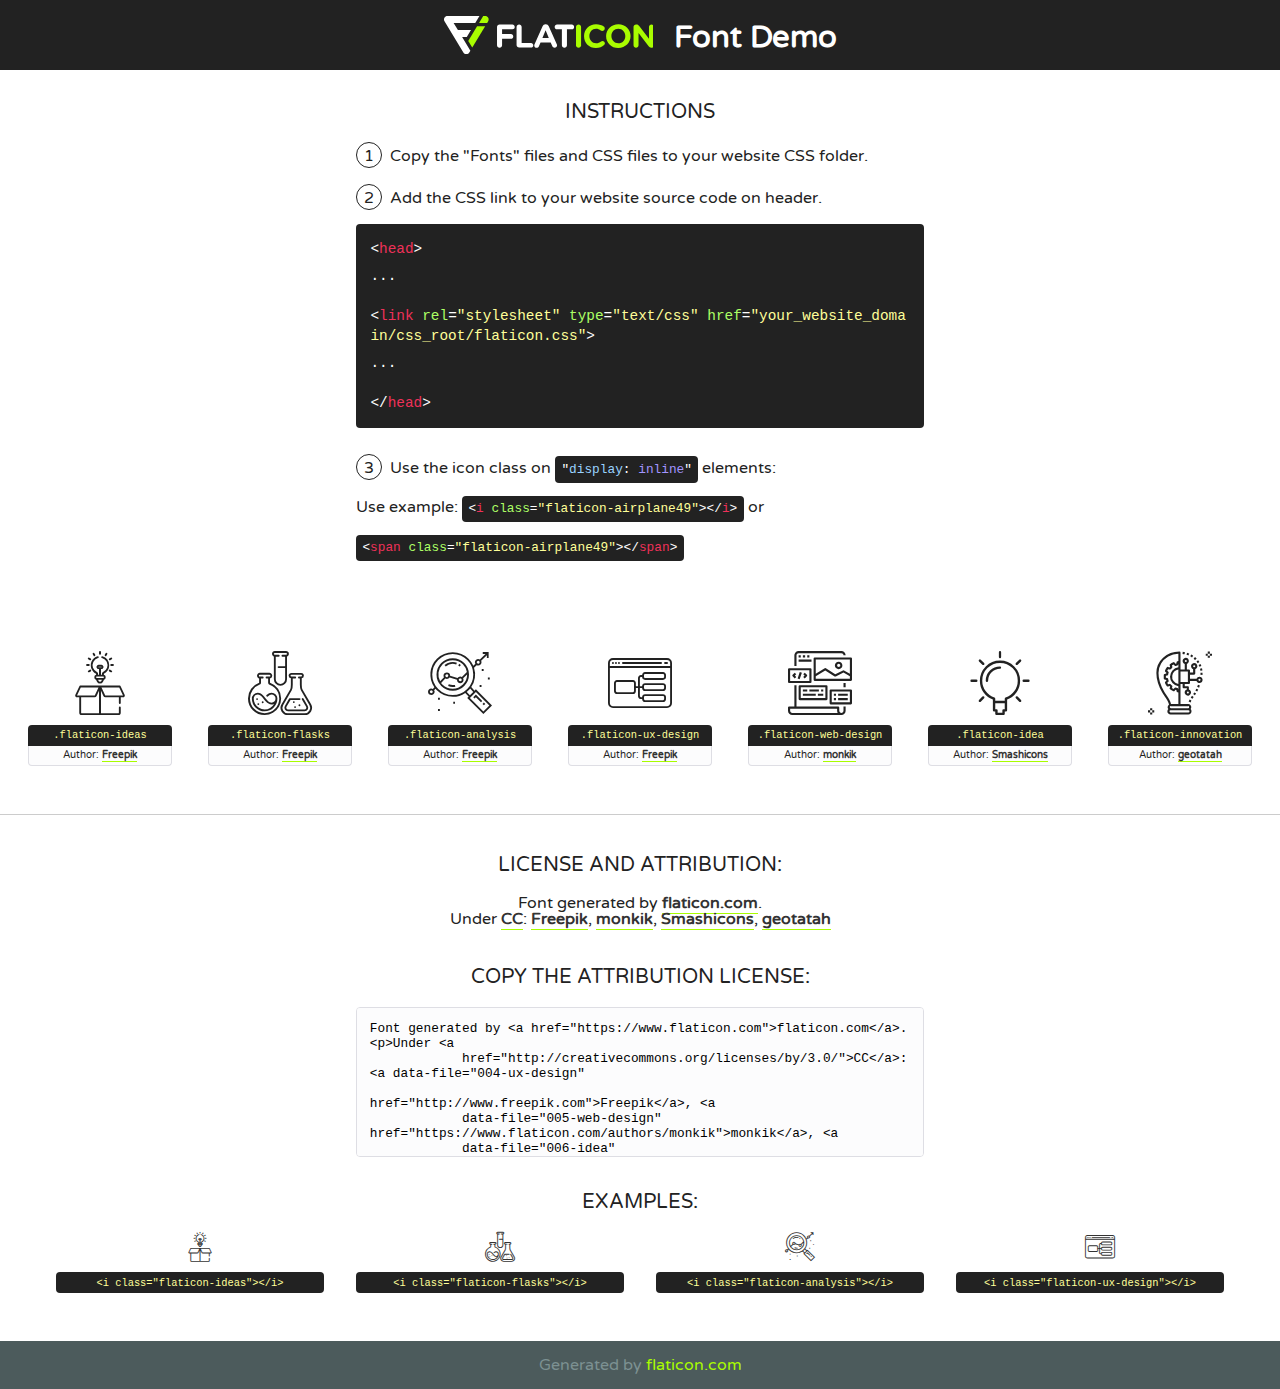
<file: fonts/flaticon/font/flaticon.html>
<!DOCTYPE html>
<!--
  Flaticon icon font: Flaticon
  Creation date: 20/03/2019 02:18
-->
<html>
<!DOCTYPE html>
<html>

<head>
    <title>Flaticon WebFont</title>
    <link href="http://fonts.googleapis.com/css?family=Varela+Round" rel="stylesheet" type="text/css"/>
    <link rel="stylesheet" type="text/css" href="flaticon.css">
    <meta charset="UTF-8">
    <style>
        html, body, div, span, applet, object, iframe,
        h1, h2, h3, h4, h5, h6, p, blockquote, pre,
        a, abbr, acronym, address, big, cite, code,
        del, dfn, em, img, ins, kbd, q, s, samp,
        small, strike, strong, sub, sup, tt, var,
        b, u, i, center,
        dl, dt, dd, ol, ul, li,
        fieldset, form, label, legend,
        table, caption, tbody, tfoot, thead, tr, th, td,
        article, aside, canvas, details, embed,
        figure, figcaption, footer, header, hgroup,
        menu, nav, output, ruby, section, summary,
        time, mark, audio, video {
            margin: 0;
            padding: 0;
            border: 0;
            font-size: 100%;
            font: inherit;
            vertical-align: baseline;
        }

        /* HTML5 display-role reset for older browsers */
        article, aside, details, figcaption, figure,
        footer, header, hgroup, menu, nav, section {
            display: block;
        }

        body {
            line-height: 1;
        }

        ol, ul {
            list-style: none;
        }

        blockquote, q {
            quotes: none;
        }

        blockquote:before, blockquote:after,
        q:before, q:after {
            content: '';
            content: none;
        }

        table {
            border-collapse: collapse;
            border-spacing: 0;
        }

        body {
            font-family: 'Varela Round', Helvetica, Arial, sans-serif;
            font-size: 16px;
            color: #222;
        }

        a {
            color: #333;
            border-bottom: 1px solid #a9fd00;
            font-weight: bold;
            text-decoration: none;
        }

        * {
            -moz-box-sizing: border-box;
            -webkit-box-sizing: border-box;
            box-sizing: border-box;
            margin: 0;
            padding: 0;
        }

        [class^="flaticon-"]:before, [class*=" flaticon-"]:before, [class^="flaticon-"]:after, [class*=" flaticon-"]:after {
            font-family: Flaticon;
            font-size: 30px;
            font-style: normal;
            margin-left: 20px;
            color: #333;
        }

        .wrapper {
            max-width: 600px;
            margin: auto;
            padding: 0 1em;
        }

        .title {
            font-size: 1.25em;
            text-align: center;
            margin-bottom: 1em;
            text-transform: uppercase;
        }

        header {
            text-align: center;
            background-color: #222;
            color: #fff;
            padding: 1em;
        }

        header .logo {
            width: 210px;
            height: 38px;
            display: inline-block;
            vertical-align: middle;
            margin-right: 1em;
            border: none;
        }

        header strong {
            font-size: 1.95em;
            font-weight: bold;
            vertical-align: middle;
            margin-top: 5px;
            display: inline-block;
        }

        .demo {
            margin: 2em auto;
            line-height: 1.25em;
        }

        .demo ul li {
            margin-bottom: 1em;
        }

        .demo ul li .num {
            color: #222;
            border-radius: 20px;
            display: inline-block;
            width: 26px;
            padding: 3px;
            height: 26px;
            text-align: center;
            margin-right: 0.5em;
            border: 1px solid #222;
        }

        .demo ul li code {
            background-color: #222;
            border-radius: 4px;
            padding: 0.25em 0.5em;
            display: inline-block;
            color: #fff;
            font-family: Consolas, Monaco, Lucida Console, Liberation Mono, DejaVu Sans Mono, Bitstream Vera Sans Mono, Courier New, monospace;
            font-weight: lighter;
            margin-top: 1em;
            font-size: 0.8em;
            word-break: break-all;
        }

        .demo ul li code.big {
            padding: 1em;
            font-size: 0.9em;
        }

        .demo ul li code .red {
            color: #EF3159;
        }

        .demo ul li code .green {
            color: #ACFF65;
        }

        .demo ul li code .yellow {
            color: #FFFF99;
        }

        .demo ul li code .blue {
            color: #99D3FF;
        }

        .demo ul li code .purple {
            color: #A295FF;
        }

        .demo ul li code .dots {
            margin-top: 0.5em;
            display: block;
        }

        #glyphs {
            border-bottom: 1px solid #ccc;
            padding: 2em 0;
            text-align: center;
        }

        .glyph {
            display: inline-block;
            width: 9em;
            margin: 1em;
            text-align: center;
            vertical-align: top;
            background: #FFF;
        }

        .glyph .glyph-icon {
            padding: 10px;
            display: block;
            font-family: "Flaticon";
            font-size: 64px;
            line-height: 1;
        }

        .glyph .glyph-icon:before {
            font-size: 64px;
            color: #222;
            margin-left: 0;
        }

        .class-name {
            font-size: 0.65em;
            background-color: #222;
            color: #fff;
            border-radius: 4px 4px 0 0;
            padding: 0.5em;
            color: #FFFF99;
            font-family: Consolas, Monaco, Lucida Console, Liberation Mono, DejaVu Sans Mono, Bitstream Vera Sans Mono, Courier New, monospace;
        }

        .author-name {
            font-size: 0.6em;
            background-color: #fcfcfd;
            border: 1px solid #DEDEE4;
            border-top: 0;
            border-radius: 0 0 4px 4px;
            padding: 0.5em;
        }

        .class-name:last-child {
            font-size: 10px;
            color: #888;
        }

        .class-name:last-child a {
            font-size: 10px;
            color: #555;
        }

        .class-name:last-child a:hover {
            color: #a9fd00;
        }

        .glyph > input {
            display: block;
            width: 100px;
            margin: 5px auto;
            text-align: center;
            font-size: 12px;
            cursor: text;
        }

        .glyph > input.icon-input {
            font-family: "Flaticon";
            font-size: 16px;
            margin-bottom: 10px;
        }

        .attribution .title {
            margin-top: 2em;
        }

        .attribution textarea {
            background-color: #fcfcfd;
            padding: 1em;
            border: none;
            box-shadow: none;
            border: 1px solid #DEDEE4;
            border-radius: 4px;
            resize: none;
            width: 100%;
            height: 150px;
            font-size: 0.8em;
            font-family: Consolas, Monaco, Lucida Console, Liberation Mono, DejaVu Sans Mono, Bitstream Vera Sans Mono, Courier New, monospace;
            -webkit-appearance: none;
        }

        .iconsuse {
            margin: 2em auto;
            text-align: center;
            max-width: 1200px;
        }

        .iconsuse:after {
            content: '';
            display: table;
            clear: both;
        }

        .iconsuse .image {
            float: left;
            width: 25%;
            padding: 0 1em;
        }

        .iconsuse .image p {
            margin-bottom: 1em;
        }

        .iconsuse .image span {
            display: block;
            font-size: 0.65em;
            background-color: #222;
            color: #fff;
            border-radius: 4px;
            padding: 0.5em;
            color: #FFFF99;
            margin-top: 1em;
            font-family: Consolas, Monaco, Lucida Console, Liberation Mono, DejaVu Sans Mono, Bitstream Vera Sans Mono, Courier New, monospace;
        }

        #footer {
            text-align: center;
            background-color: #4C5B5C;
            color: #7c9192;
            padding: 1em;
        }

        #footer a {
            border: none;
            color: #a9fd00;
            font-weight: normal;
        }

        @media (max-width: 960px) {
            .iconsuse .image {
                width: 50%;
            }
        }

        @media (max-width: 560px) {
            .iconsuse .image {
                width: 100%;
            }
        }
    </style>
</head>

<body class="characters-off">

<header>
    <a href="https://www.flaticon.com" target="_blank" class="logo">
        <svg version="1.1" xmlns="http://www.w3.org/2000/svg" xmlns:xlink="http://www.w3.org/1999/xlink"
             xmlns:a="http://ns.adobe.com/AdobeSVGViewerExtensions/3.0/" viewBox="0 0 560.875 102.036"
             enable-background="new 0 0 560.875 102.036" xml:space="preserve">
                <defs>
                </defs>
            <g>
                    <g class="letters">
                        <path fill="#ffffff" d="M141.596,29.675c0-3.777,2.985-6.767,6.764-6.767h34.438c3.426,0,6.15,2.728,6.15,6.15
                        c0,3.43-2.724,6.149-6.15,6.149h-27.674v13.091h23.719c3.429,0,6.151,2.724,6.151,6.15c0,3.43-2.723,6.149-6.151,6.149h-23.719
                        v17.574c0,3.773-2.986,6.761-6.764,6.761c-3.779,0-6.764-2.989-6.764-6.761V29.675z"></path>
                        <path fill="#ffffff" d="M193.844,29.149c0-3.781,2.985-6.767,6.764-6.767c3.776,0,6.763,2.985,6.763,6.767v42.957h25.039
                        c3.426,0,6.149,2.726,6.149,6.153c0,3.425-2.723,6.15-6.149,6.15h-31.802c-3.779,0-6.764-2.986-6.764-6.768V29.149z"></path>
                        <path fill="#ffffff" d="M241.891,75.71l21.438-48.407c1.492-3.341,4.215-5.357,7.906-5.357h0.792
                        c3.686,0,6.323,2.017,7.815,5.357l21.439,48.407c0.436,0.967,0.701,1.845,0.701,2.723c0,3.602-2.809,6.501-6.414,6.501
                        c-3.161,0-5.269-1.845-6.499-4.655l-4.132-9.661h-27.059l-4.301,10.102c-1.144,2.631-3.426,4.214-6.237,4.214
                        c-3.517,0-6.24-2.81-6.24-6.325C241.1,77.64,241.451,76.677,241.891,75.71z M279.932,58.666l-8.521-20.297l-8.526,20.297H279.932
                        z"></path>
                        <path fill="#ffffff" d="M314.864,35.387H301.86c-3.429,0-6.239-2.813-6.239-6.238c0-3.429,2.811-6.24,6.239-6.24h39.533
                        c3.426,0,6.237,2.811,6.237,6.24c0,3.425-2.811,6.238-6.237,6.238h-13.001v42.785c0,3.773-2.99,6.761-6.764,6.761
                        c-3.779,0-6.764-2.989-6.764-6.761V35.387z"></path>
                        <path fill="#A9FD00" d="M352.615,29.149c0-3.781,2.985-6.767,6.767-6.767c3.774,0,6.761,2.985,6.761,6.767v49.024
                        c0,3.773-2.987,6.761-6.761,6.761c-3.781,0-6.767-2.989-6.767-6.761V29.149z"></path>
                        <path fill="#A9FD00" d="M374.132,53.836v-0.179c0-17.481,13.178-31.801,32.065-31.801c9.22,0,15.459,2.458,20.557,6.238
                        c1.402,1.054,2.637,2.985,2.637,5.357c0,3.692-2.985,6.59-6.681,6.59c-1.845,0-3.071-0.702-4.044-1.319
                        c-3.776-2.813-7.729-4.393-12.562-4.393c-10.364,0-17.831,8.611-17.831,19.154v0.173c0,10.542,7.291,19.329,17.831,19.329
                        c5.715,0,9.492-1.756,13.359-4.834c1.049-0.874,2.458-1.491,4.039-1.491c3.429,0,6.325,2.813,6.325,6.236
                        c0,2.106-1.056,3.78-2.282,4.834c-5.539,4.834-12.036,7.733-21.878,7.733C387.572,85.464,374.132,71.493,374.132,53.836z"></path>
                        <path fill="#A9FD00" d="M433.009,53.836v-0.179c0-17.481,13.79-31.801,32.766-31.801c18.981,0,32.592,14.143,32.592,31.628v0.173
                        c0,17.483-13.785,31.807-32.769,31.807C446.625,85.464,433.009,71.32,433.009,53.836z M484.224,53.836v-0.179
                        c0-10.539-7.725-19.326-18.626-19.326c-10.893,0-18.449,8.611-18.449,19.154v0.173c0,10.542,7.73,19.329,18.626,19.329
                        C476.676,72.986,484.224,64.378,484.224,53.836z"></path>
                        <path fill="#A9FD00" d="M506.233,29.321c0-3.774,2.99-6.763,6.767-6.763h1.401c3.252,0,5.183,1.583,7.029,3.953l26.093,34.265
                        V29.059c0-3.692,2.99-6.677,6.681-6.677c3.683,0,6.671,2.985,6.671,6.677v48.934c0,3.78-2.987,6.765-6.764,6.765h-0.436
                        c-3.257,0-5.188-1.581-7.034-3.953l-27.056-35.492v32.944c0,3.687-2.985,6.676-6.678,6.676c-3.683,0-6.673-2.989-6.673-6.676
                        V29.321z"></path>
                    </g>
                <g class="insignia">
                        <path fill="#ffffff" d="M48.372,56.137h12.517l11.156-18.537H37.186L25.688,18.539h57.825L94.668,0H9.271
                        C5.925,0,2.842,1.801,1.198,4.716c-1.644,2.907-1.593,6.482,0.134,9.343l50.38,83.501c1.678,2.781,4.689,4.476,7.938,4.476
                        c3.246,0,6.257-1.695,7.935-4.476l2.898-4.804L48.372,56.137z"></path>
                    <g class="i">
                            <path fill="#A9FD00" d="M93.575,18.539h0.031v0.004l21.652,0.004l2.705-4.488c1.727-2.861,1.778-6.436,0.133-9.343
                            C116.454,1.801,113.371,0,110.026,0h-5.294L93.575,18.539z"></path>
                        <polygon fill="#A9FD00"
                                 points="88.291,27.356 64.725,66.486 75.519,84.404 109.942,27.356"></polygon>
                        </g>
                    </g>
                </g>
            </svg>
    </a>
    <strong>Font Demo</strong>
</header>


<section class="demo wrapper">

    <p class="title">Instructions</p>

    <ul>
        <li>
            <span class="num">1</span>Copy the "Fonts" files and CSS files to your website CSS folder.
        </li>
        <li>
            <span class="num">2</span>Add the CSS link to your website source code on header.
            <code class="big">
                &lt;<span class="red">head</span>&gt;
                <br/><span class="dots">...</span>
                <br/>&lt;<span class="red">link</span> <span class="green">rel</span>=<span
                    class="yellow">"stylesheet"</span> <span class="green">type</span>=<span
                    class="yellow">"text/css"</span> <span class="green">href</span>=<span class="yellow">"your_website_domain/css_root/flaticon.css"</span>&gt;
                <br/><span class="dots">...</span>
                <br/>&lt;/<span class="red">head</span>&gt;
            </code>
        </li>

        <li>
            <p>
                <span class="num">3</span>Use the icon class on <code>"<span class="blue">display</span>:<span
                    class="purple"> inline</span>"</code> elements:
                <br/>
                Use example: <code>&lt;<span class="red">i</span> <span class="green">class</span>=<span class="yellow">&quot;flaticon-airplane49&quot;</span>&gt;&lt;/<span
                    class="red">i</span>&gt;</code> or <code>&lt;<span class="red">span</span> <span
                    class="green">class</span>=<span class="yellow">&quot;flaticon-airplane49&quot;</span>&gt;&lt;/<span
                    class="red">span</span>&gt;</code>
        </li>
    </ul>

</section>


<section id="glyphs">


    <div class="glyph">
        <div class="glyph-icon flaticon-ideas"></div>
        <div class="class-name">.flaticon-ideas</div>
        <div class="author-name">Author: <a data-file="001-ideas" href="http://www.freepik.com">Freepik</a></div>
    </div>

    <div class="glyph">
        <div class="glyph-icon flaticon-flasks"></div>
        <div class="class-name">.flaticon-flasks</div>
        <div class="author-name">Author: <a data-file="002-flasks" href="http://www.freepik.com">Freepik</a></div>
    </div>

    <div class="glyph">
        <div class="glyph-icon flaticon-analysis"></div>
        <div class="class-name">.flaticon-analysis</div>
        <div class="author-name">Author: <a data-file="003-analysis" href="http://www.freepik.com">Freepik</a></div>
    </div>

    <div class="glyph">
        <div class="glyph-icon flaticon-ux-design"></div>
        <div class="class-name">.flaticon-ux-design</div>
        <div class="author-name">Author: <a data-file="004-ux-design" href="http://www.freepik.com">Freepik</a></div>
    </div>

    <div class="glyph">
        <div class="glyph-icon flaticon-web-design"></div>
        <div class="class-name">.flaticon-web-design</div>
        <div class="author-name">Author: <a data-file="005-web-design" href="https://www.flaticon.com/authors/monkik">monkik</a>
        </div>
    </div>

    <div class="glyph">
        <div class="glyph-icon flaticon-idea"></div>
        <div class="class-name">.flaticon-idea</div>
        <div class="author-name">Author: <a data-file="006-idea" href="https://www.flaticon.com/authors/smashicons">Smashicons</a>
        </div>
    </div>

    <div class="glyph">
        <div class="glyph-icon flaticon-innovation"></div>
        <div class="class-name">.flaticon-innovation</div>
        <div class="author-name">Author: <a data-file="007-innovation" href="https://www.flaticon.com/authors/geotatah">geotatah</a>
        </div>
    </div>


</section>


<section class="attribution wrapper" style="text-align:center;">

    <div class="title">License and attribution:</div>
    <div class="attrDiv">Font generated by <a href="https://www.flaticon.com">flaticon.com</a>.
        <div><p>Under <a href="http://creativecommons.org/licenses/by/3.0/">CC</a>: <a data-file="004-ux-design"
                                                                                       href="http://www.freepik.com">Freepik</a>,
            <a data-file="005-web-design" href="https://www.flaticon.com/authors/monkik">monkik</a>, <a
                    data-file="006-idea" href="https://www.flaticon.com/authors/smashicons">Smashicons</a>, <a
                    data-file="007-innovation" href="https://www.flaticon.com/authors/geotatah">geotatah</a></p></div>
    </div>
    <div class="title">Copy the Attribution License:</div>

    <textarea onclick="this.focus();this.select();">Font generated by &lt;a href=&quot;https://www.flaticon.com&quot;&gt;flaticon.com&lt;/a&gt;. <p>Under <a
            href="http://creativecommons.org/licenses/by/3.0/">CC</a>: <a data-file="004-ux-design"
                                                                          href="http://www.freepik.com">Freepik</a>, <a
            data-file="005-web-design" href="https://www.flaticon.com/authors/monkik">monkik</a>, <a
            data-file="006-idea" href="https://www.flaticon.com/authors/smashicons">Smashicons</a>, <a
            data-file="007-innovation" href="https://www.flaticon.com/authors/geotatah">geotatah</a></p>
     </textarea>

</section>

<section class="iconsuse">

    <div class="title">Examples:</div>

    <div class="image">
        <p>
            <i class="glyph-icon flaticon-ideas"></i>
            <span>&lt;i class=&quot;flaticon-ideas&quot;&gt;&lt;/i&gt;</span>
        </p>
    </div>

    <div class="image">
        <p>
            <i class="glyph-icon flaticon-flasks"></i>
            <span>&lt;i class=&quot;flaticon-flasks&quot;&gt;&lt;/i&gt;</span>
        </p>
    </div>

    <div class="image">
        <p>
            <i class="glyph-icon flaticon-analysis"></i>
            <span>&lt;i class=&quot;flaticon-analysis&quot;&gt;&lt;/i&gt;</span>
        </p>
    </div>

    <div class="image">
        <p>
            <i class="glyph-icon flaticon-ux-design"></i>
            <span>&lt;i class=&quot;flaticon-ux-design&quot;&gt;&lt;/i&gt;</span>
        </p>
    </div>

    </div>

</section>

<div id="footer">
    <div>Generated by <a href="https://www.flaticon.com">flaticon.com</a>
    </div>
</div>


</body>
</html>
</file>
<file: css/flaticon.css>
/*
  Flaticon icon font: Flaticon
  Creation date: 04/01/2019 13:45
  */


@font-face {
    font-family: "Flaticon";
    src: url("../fonts/flaticon/font/Flaticon.eot");
    src: url("../fonts/flaticon/font/Flaticon.eot?#iefix") format("embedded-opentype"),
    url("../fonts/flaticon/font/Flaticon.woff") format("woff"),
    url("../fonts/flaticon/font/Flaticon.ttf") format("truetype"),
    url("../fonts/flaticon/font/Flaticon.svg#Flaticon") format("svg");
    font-weight: normal;
    font-style: normal;
}

@media screen and (-webkit-min-device-pixel-ratio: 0) {
    @font-face {
        font-family: "Flaticon";
        src: url("../fonts/flaticon/font/Flaticon.svg#Flaticon") format("svg");
    }
}

[class^="flaticon-"]:before, [class*=" flaticon-"]:before,
[class^="flaticon-"]:after, [class*=" flaticon-"]:after {
    font-family: Flaticon;
    font-style: normal;
    font-weight: normal;
    font-variant: normal;
    text-transform: none;
    line-height: 1;

    /* Better Font Rendering =========== */
    -webkit-font-smoothing: antialiased;
    -moz-osx-font-smoothing: grayscale;
}

.flaticon-ideas:before {
    content: "\f100";
}

.flaticon-flasks:before {
    content: "\f101";
}

.flaticon-analysis:before {
    content: "\f102";
}

.flaticon-ux-design:before {
    content: "\f103";
}

.flaticon-web-design:before {
    content: "\f104";
}

.flaticon-idea:before {
    content: "\f105";
}

.flaticon-innovation:before {
    content: "\f106";
}
</file>
<file: css/icomoon.css>
@font-face {
    font-family: 'icomoon';
    src: url('../fonts/icomoon/icomoon.eot?6tt51o');
    src: url('../fonts/icomoon/icomoon.eot?6tt51o#iefix') format('embedded-opentype'),
    url('../fonts/icomoon/icomoon.ttf?6tt51o') format('truetype'),
    url('../fonts/icomoon/icomoon.woff?6tt51o') format('woff'),
    url('../fonts/icomoon/icomoon.svg?6tt51o#icomoon') format('svg');
    font-weight: normal;
    font-style: normal;
}

[class^="icon-"], [class*=" icon-"] {
    /* use !important to prevent issues with browser extensions that change fonts */
    font-family: 'icomoon' !important;
    speak: none;
    font-style: normal;
    font-weight: normal;
    font-variant: normal;
    text-transform: none;
    line-height: 1;

    /* Better Font Rendering =========== */
    -webkit-font-smoothing: antialiased;
    -moz-osx-font-smoothing: grayscale;
}

.icon-asterisk:before {
    content: "\f069";
}

.icon-plus:before {
    content: "\f067";
}

.icon-question:before {
    content: "\f128";
}

.icon-minus:before {
    content: "\f068";
}

.icon-glass:before {
    content: "\f000";
}

.icon-music:before {
    content: "\f001";
}

.icon-search:before {
    content: "\f002";
}

.icon-envelope-o:before {
    content: "\f003";
}

.icon-heart:before {
    content: "\f004";
}

.icon-star:before {
    content: "\f005";
}

.icon-star-o:before {
    content: "\f006";
}

.icon-user:before {
    content: "\f007";
}

.icon-film:before {
    content: "\f008";
}

.icon-th-large:before {
    content: "\f009";
}

.icon-th:before {
    content: "\f00a";
}

.icon-th-list:before {
    content: "\f00b";
}

.icon-check:before {
    content: "\f00c";
}

.icon-close:before {
    content: "\f00d";
}

.icon-remove:before {
    content: "\f00d";
}

.icon-times:before {
    content: "\f00d";
}

.icon-search-plus:before {
    content: "\f00e";
}

.icon-search-minus:before {
    content: "\f010";
}

.icon-power-off:before {
    content: "\f011";
}

.icon-signal:before {
    content: "\f012";
}

.icon-cog:before {
    content: "\f013";
}

.icon-gear:before {
    content: "\f013";
}

.icon-trash-o:before {
    content: "\f014";
}

.icon-home:before {
    content: "\f015";
}

.icon-file-o:before {
    content: "\f016";
}

.icon-clock-o:before {
    content: "\f017";
}

.icon-road:before {
    content: "\f018";
}

.icon-download:before {
    content: "\f019";
}

.icon-arrow-circle-o-down:before {
    content: "\f01a";
}

.icon-arrow-circle-o-up:before {
    content: "\f01b";
}

.icon-inbox:before {
    content: "\f01c";
}

.icon-play-circle-o:before {
    content: "\f01d";
}

.icon-repeat:before {
    content: "\f01e";
}

.icon-rotate-right:before {
    content: "\f01e";
}

.icon-refresh:before {
    content: "\f021";
}

.icon-list-alt:before {
    content: "\f022";
}

.icon-lock:before {
    content: "\f023";
}

.icon-flag:before {
    content: "\f024";
}

.icon-headphones:before {
    content: "\f025";
}

.icon-volume-off:before {
    content: "\f026";
}

.icon-volume-down:before {
    content: "\f027";
}

.icon-volume-up:before {
    content: "\f028";
}

.icon-qrcode:before {
    content: "\f029";
}

.icon-barcode:before {
    content: "\f02a";
}

.icon-tag:before {
    content: "\f02b";
}

.icon-tags:before {
    content: "\f02c";
}

.icon-book:before {
    content: "\f02d";
}

.icon-bookmark:before {
    content: "\f02e";
}

.icon-print:before {
    content: "\f02f";
}

.icon-camera:before {
    content: "\f030";
}

.icon-font:before {
    content: "\f031";
}

.icon-bold:before {
    content: "\f032";
}

.icon-italic:before {
    content: "\f033";
}

.icon-text-height:before {
    content: "\f034";
}

.icon-text-width:before {
    content: "\f035";
}

.icon-align-left:before {
    content: "\f036";
}

.icon-align-center:before {
    content: "\f037";
}

.icon-align-right:before {
    content: "\f038";
}

.icon-align-justify:before {
    content: "\f039";
}

.icon-list:before {
    content: "\f03a";
}

.icon-dedent:before {
    content: "\f03b";
}

.icon-outdent:before {
    content: "\f03b";
}

.icon-indent:before {
    content: "\f03c";
}

.icon-video-camera:before {
    content: "\f03d";
}

.icon-image:before {
    content: "\f03e";
}

.icon-photo:before {
    content: "\f03e";
}

.icon-picture-o:before {
    content: "\f03e";
}

.icon-pencil:before {
    content: "\f040";
}

.icon-map-marker:before {
    content: "\f041";
}

.icon-adjust:before {
    content: "\f042";
}

.icon-tint:before {
    content: "\f043";
}

.icon-edit:before {
    content: "\f044";
}

.icon-pencil-square-o:before {
    content: "\f044";
}

.icon-share-square-o:before {
    content: "\f045";
}

.icon-check-square-o:before {
    content: "\f046";
}

.icon-arrows:before {
    content: "\f047";
}

.icon-step-backward:before {
    content: "\f048";
}

.icon-fast-backward:before {
    content: "\f049";
}

.icon-backward:before {
    content: "\f04a";
}

.icon-play:before {
    content: "\f04b";
}

.icon-pause:before {
    content: "\f04c";
}

.icon-stop:before {
    content: "\f04d";
}

.icon-forward:before {
    content: "\f04e";
}

.icon-fast-forward:before {
    content: "\f050";
}

.icon-step-forward:before {
    content: "\f051";
}

.icon-eject:before {
    content: "\f052";
}

.icon-chevron-left:before {
    content: "\f053";
}

.icon-chevron-right:before {
    content: "\f054";
}

.icon-plus-circle:before {
    content: "\f055";
}

.icon-minus-circle:before {
    content: "\f056";
}

.icon-times-circle:before {
    content: "\f057";
}

.icon-check-circle:before {
    content: "\f058";
}

.icon-question-circle:before {
    content: "\f059";
}

.icon-info-circle:before {
    content: "\f05a";
}

.icon-crosshairs:before {
    content: "\f05b";
}

.icon-times-circle-o:before {
    content: "\f05c";
}

.icon-check-circle-o:before {
    content: "\f05d";
}

.icon-ban:before {
    content: "\f05e";
}

.icon-arrow-left:before {
    content: "\f060";
}

.icon-arrow-right:before {
    content: "\f061";
}

.icon-arrow-up:before {
    content: "\f062";
}

.icon-arrow-down:before {
    content: "\f063";
}

.icon-mail-forward:before {
    content: "\f064";
}

.icon-share:before {
    content: "\f064";
}

.icon-expand:before {
    content: "\f065";
}

.icon-compress:before {
    content: "\f066";
}

.icon-exclamation-circle:before {
    content: "\f06a";
}

.icon-gift:before {
    content: "\f06b";
}

.icon-leaf:before {
    content: "\f06c";
}

.icon-fire:before {
    content: "\f06d";
}

.icon-eye:before {
    content: "\f06e";
}

.icon-eye-slash:before {
    content: "\f070";
}

.icon-exclamation-triangle:before {
    content: "\f071";
}

.icon-warning:before {
    content: "\f071";
}

.icon-plane:before {
    content: "\f072";
}

.icon-calendar:before {
    content: "\f073";
}

.icon-random:before {
    content: "\f074";
}

.icon-comment:before {
    content: "\f075";
}

.icon-magnet:before {
    content: "\f076";
}

.icon-chevron-up:before {
    content: "\f077";
}

.icon-chevron-down:before {
    content: "\f078";
}

.icon-retweet:before {
    content: "\f079";
}

.icon-shopping-cart:before {
    content: "\f07a";
}

.icon-folder:before {
    content: "\f07b";
}

.icon-folder-open:before {
    content: "\f07c";
}

.icon-arrows-v:before {
    content: "\f07d";
}

.icon-arrows-h:before {
    content: "\f07e";
}

.icon-bar-chart:before {
    content: "\f080";
}

.icon-bar-chart-o:before {
    content: "\f080";
}

.icon-twitter-square:before {
    content: "\f081";
}

.icon-facebook-square:before {
    content: "\f082";
}

.icon-camera-retro:before {
    content: "\f083";
}

.icon-key:before {
    content: "\f084";
}

.icon-cogs:before {
    content: "\f085";
}

.icon-gears:before {
    content: "\f085";
}

.icon-comments:before {
    content: "\f086";
}

.icon-thumbs-o-up:before {
    content: "\f087";
}

.icon-thumbs-o-down:before {
    content: "\f088";
}

.icon-star-half:before {
    content: "\f089";
}

.icon-heart-o:before {
    content: "\f08a";
}

.icon-sign-out:before {
    content: "\f08b";
}

.icon-linkedin-square:before {
    content: "\f08c";
}

.icon-thumb-tack:before {
    content: "\f08d";
}

.icon-external-link:before {
    content: "\f08e";
}

.icon-sign-in:before {
    content: "\f090";
}

.icon-trophy:before {
    content: "\f091";
}

.icon-github-square:before {
    content: "\f092";
}

.icon-upload:before {
    content: "\f093";
}

.icon-lemon-o:before {
    content: "\f094";
}

.icon-phone:before {
    content: "\f095";
}

.icon-square-o:before {
    content: "\f096";
}

.icon-bookmark-o:before {
    content: "\f097";
}

.icon-phone-square:before {
    content: "\f098";
}

.icon-twitter:before {
    content: "\f099";
}

.icon-facebook:before {
    content: "\f09a";
}

.icon-facebook-f:before {
    content: "\f09a";
}

.icon-github:before {
    content: "\f09b";
}

.icon-unlock:before {
    content: "\f09c";
}

.icon-credit-card:before {
    content: "\f09d";
}

.icon-feed:before {
    content: "\f09e";
}

.icon-rss:before {
    content: "\f09e";
}

.icon-hdd-o:before {
    content: "\f0a0";
}

.icon-bullhorn:before {
    content: "\f0a1";
}

.icon-bell-o:before {
    content: "\f0a2";
}

.icon-certificate:before {
    content: "\f0a3";
}

.icon-hand-o-right:before {
    content: "\f0a4";
}

.icon-hand-o-left:before {
    content: "\f0a5";
}

.icon-hand-o-up:before {
    content: "\f0a6";
}

.icon-hand-o-down:before {
    content: "\f0a7";
}

.icon-arrow-circle-left:before {
    content: "\f0a8";
}

.icon-arrow-circle-right:before {
    content: "\f0a9";
}

.icon-arrow-circle-up:before {
    content: "\f0aa";
}

.icon-arrow-circle-down:before {
    content: "\f0ab";
}

.icon-globe:before {
    content: "\f0ac";
}

.icon-wrench:before {
    content: "\f0ad";
}

.icon-tasks:before {
    content: "\f0ae";
}

.icon-filter:before {
    content: "\f0b0";
}

.icon-briefcase:before {
    content: "\f0b1";
}

.icon-arrows-alt:before {
    content: "\f0b2";
}

.icon-group:before {
    content: "\f0c0";
}

.icon-users:before {
    content: "\f0c0";
}

.icon-chain:before {
    content: "\f0c1";
}

.icon-link:before {
    content: "\f0c1";
}

.icon-cloud:before {
    content: "\f0c2";
}

.icon-flask:before {
    content: "\f0c3";
}

.icon-cut:before {
    content: "\f0c4";
}

.icon-scissors:before {
    content: "\f0c4";
}

.icon-copy:before {
    content: "\f0c5";
}

.icon-files-o:before {
    content: "\f0c5";
}

.icon-paperclip:before {
    content: "\f0c6";
}

.icon-floppy-o:before {
    content: "\f0c7";
}

.icon-save:before {
    content: "\f0c7";
}

.icon-square:before {
    content: "\f0c8";
}

.icon-bars:before {
    content: "\f0c9";
}

.icon-navicon:before {
    content: "\f0c9";
}

.icon-reorder:before {
    content: "\f0c9";
}

.icon-list-ul:before {
    content: "\f0ca";
}

.icon-list-ol:before {
    content: "\f0cb";
}

.icon-strikethrough:before {
    content: "\f0cc";
}

.icon-underline:before {
    content: "\f0cd";
}

.icon-table:before {
    content: "\f0ce";
}

.icon-magic:before {
    content: "\f0d0";
}

.icon-truck:before {
    content: "\f0d1";
}

.icon-pinterest:before {
    content: "\f0d2";
}

.icon-pinterest-square:before {
    content: "\f0d3";
}

.icon-google-plus-square:before {
    content: "\f0d4";
}

.icon-google-plus:before {
    content: "\f0d5";
}

.icon-money:before {
    content: "\f0d6";
}

.icon-caret-down:before {
    content: "\f0d7";
}

.icon-caret-up:before {
    content: "\f0d8";
}

.icon-caret-left:before {
    content: "\f0d9";
}

.icon-caret-right:before {
    content: "\f0da";
}

.icon-columns:before {
    content: "\f0db";
}

.icon-sort:before {
    content: "\f0dc";
}

.icon-unsorted:before {
    content: "\f0dc";
}

.icon-sort-desc:before {
    content: "\f0dd";
}

.icon-sort-down:before {
    content: "\f0dd";
}

.icon-sort-asc:before {
    content: "\f0de";
}

.icon-sort-up:before {
    content: "\f0de";
}

.icon-envelope:before {
    content: "\f0e0";
}

.icon-linkedin:before {
    content: "\f0e1";
}

.icon-rotate-left:before {
    content: "\f0e2";
}

.icon-undo:before {
    content: "\f0e2";
}

.icon-gavel:before {
    content: "\f0e3";
}

.icon-legal:before {
    content: "\f0e3";
}

.icon-dashboard:before {
    content: "\f0e4";
}

.icon-tachometer:before {
    content: "\f0e4";
}

.icon-comment-o:before {
    content: "\f0e5";
}

.icon-comments-o:before {
    content: "\f0e6";
}

.icon-bolt:before {
    content: "\f0e7";
}

.icon-flash:before {
    content: "\f0e7";
}

.icon-sitemap:before {
    content: "\f0e8";
}

.icon-umbrella:before {
    content: "\f0e9";
}

.icon-clipboard:before {
    content: "\f0ea";
}

.icon-paste:before {
    content: "\f0ea";
}

.icon-lightbulb-o:before {
    content: "\f0eb";
}

.icon-exchange:before {
    content: "\f0ec";
}

.icon-cloud-download:before {
    content: "\f0ed";
}

.icon-cloud-upload:before {
    content: "\f0ee";
}

.icon-user-md:before {
    content: "\f0f0";
}

.icon-stethoscope:before {
    content: "\f0f1";
}

.icon-suitcase:before {
    content: "\f0f2";
}

.icon-bell:before {
    content: "\f0f3";
}

.icon-coffee:before {
    content: "\f0f4";
}

.icon-cutlery:before {
    content: "\f0f5";
}

.icon-file-text-o:before {
    content: "\f0f6";
}

.icon-building-o:before {
    content: "\f0f7";
}

.icon-hospital-o:before {
    content: "\f0f8";
}

.icon-ambulance:before {
    content: "\f0f9";
}

.icon-medkit:before {
    content: "\f0fa";
}

.icon-fighter-jet:before {
    content: "\f0fb";
}

.icon-beer:before {
    content: "\f0fc";
}

.icon-h-square:before {
    content: "\f0fd";
}

.icon-plus-square:before {
    content: "\f0fe";
}

.icon-angle-double-left:before {
    content: "\f100";
}

.icon-angle-double-right:before {
    content: "\f101";
}

.icon-angle-double-up:before {
    content: "\f102";
}

.icon-angle-double-down:before {
    content: "\f103";
}

.icon-angle-left:before {
    content: "\f104";
}

.icon-angle-right:before {
    content: "\f105";
}

.icon-angle-up:before {
    content: "\f106";
}

.icon-angle-down:before {
    content: "\f107";
}

.icon-desktop:before {
    content: "\f108";
}

.icon-laptop:before {
    content: "\f109";
}

.icon-tablet:before {
    content: "\f10a";
}

.icon-mobile:before {
    content: "\f10b";
}

.icon-mobile-phone:before {
    content: "\f10b";
}

.icon-circle-o:before {
    content: "\f10c";
}

.icon-quote-left:before {
    content: "\f10d";
}

.icon-quote-right:before {
    content: "\f10e";
}

.icon-spinner:before {
    content: "\f110";
}

.icon-circle:before {
    content: "\f111";
}

.icon-mail-reply:before {
    content: "\f112";
}

.icon-reply:before {
    content: "\f112";
}

.icon-github-alt:before {
    content: "\f113";
}

.icon-folder-o:before {
    content: "\f114";
}

.icon-folder-open-o:before {
    content: "\f115";
}

.icon-smile-o:before {
    content: "\f118";
}

.icon-frown-o:before {
    content: "\f119";
}

.icon-meh-o:before {
    content: "\f11a";
}

.icon-gamepad:before {
    content: "\f11b";
}

.icon-keyboard-o:before {
    content: "\f11c";
}

.icon-flag-o:before {
    content: "\f11d";
}

.icon-flag-checkered:before {
    content: "\f11e";
}

.icon-terminal:before {
    content: "\f120";
}

.icon-code:before {
    content: "\f121";
}

.icon-mail-reply-all:before {
    content: "\f122";
}

.icon-reply-all:before {
    content: "\f122";
}

.icon-star-half-empty:before {
    content: "\f123";
}

.icon-star-half-full:before {
    content: "\f123";
}

.icon-star-half-o:before {
    content: "\f123";
}

.icon-location-arrow:before {
    content: "\f124";
}

.icon-crop:before {
    content: "\f125";
}

.icon-code-fork:before {
    content: "\f126";
}

.icon-chain-broken:before {
    content: "\f127";
}

.icon-unlink:before {
    content: "\f127";
}

.icon-info:before {
    content: "\f129";
}

.icon-exclamation:before {
    content: "\f12a";
}

.icon-superscript:before {
    content: "\f12b";
}

.icon-subscript:before {
    content: "\f12c";
}

.icon-eraser:before {
    content: "\f12d";
}

.icon-puzzle-piece:before {
    content: "\f12e";
}

.icon-microphone:before {
    content: "\f130";
}

.icon-microphone-slash:before {
    content: "\f131";
}

.icon-shield:before {
    content: "\f132";
}

.icon-calendar-o:before {
    content: "\f133";
}

.icon-fire-extinguisher:before {
    content: "\f134";
}

.icon-rocket:before {
    content: "\f135";
}

.icon-maxcdn:before {
    content: "\f136";
}

.icon-chevron-circle-left:before {
    content: "\f137";
}

.icon-chevron-circle-right:before {
    content: "\f138";
}

.icon-chevron-circle-up:before {
    content: "\f139";
}

.icon-chevron-circle-down:before {
    content: "\f13a";
}

.icon-html5:before {
    content: "\f13b";
}

.icon-css3:before {
    content: "\f13c";
}

.icon-anchor:before {
    content: "\f13d";
}

.icon-unlock-alt:before {
    content: "\f13e";
}

.icon-bullseye:before {
    content: "\f140";
}

.icon-ellipsis-h:before {
    content: "\f141";
}

.icon-ellipsis-v:before {
    content: "\f142";
}

.icon-rss-square:before {
    content: "\f143";
}

.icon-play-circle:before {
    content: "\f144";
}

.icon-ticket:before {
    content: "\f145";
}

.icon-minus-square:before {
    content: "\f146";
}

.icon-minus-square-o:before {
    content: "\f147";
}

.icon-level-up:before {
    content: "\f148";
}

.icon-level-down:before {
    content: "\f149";
}

.icon-check-square:before {
    content: "\f14a";
}

.icon-pencil-square:before {
    content: "\f14b";
}

.icon-external-link-square:before {
    content: "\f14c";
}

.icon-share-square:before {
    content: "\f14d";
}

.icon-compass:before {
    content: "\f14e";
}

.icon-caret-square-o-down:before {
    content: "\f150";
}

.icon-toggle-down:before {
    content: "\f150";
}

.icon-caret-square-o-up:before {
    content: "\f151";
}

.icon-toggle-up:before {
    content: "\f151";
}

.icon-caret-square-o-right:before {
    content: "\f152";
}

.icon-toggle-right:before {
    content: "\f152";
}

.icon-eur:before {
    content: "\f153";
}

.icon-euro:before {
    content: "\f153";
}

.icon-gbp:before {
    content: "\f154";
}

.icon-dollar:before {
    content: "\f155";
}

.icon-usd:before {
    content: "\f155";
}

.icon-inr:before {
    content: "\f156";
}

.icon-rupee:before {
    content: "\f156";
}

.icon-cny:before {
    content: "\f157";
}

.icon-jpy:before {
    content: "\f157";
}

.icon-rmb:before {
    content: "\f157";
}

.icon-yen:before {
    content: "\f157";
}

.icon-rouble:before {
    content: "\f158";
}

.icon-rub:before {
    content: "\f158";
}

.icon-ruble:before {
    content: "\f158";
}

.icon-krw:before {
    content: "\f159";
}

.icon-won:before {
    content: "\f159";
}

.icon-bitcoin:before {
    content: "\f15a";
}

.icon-btc:before {
    content: "\f15a";
}

.icon-file:before {
    content: "\f15b";
}

.icon-file-text:before {
    content: "\f15c";
}

.icon-sort-alpha-asc:before {
    content: "\f15d";
}

.icon-sort-alpha-desc:before {
    content: "\f15e";
}

.icon-sort-amount-asc:before {
    content: "\f160";
}

.icon-sort-amount-desc:before {
    content: "\f161";
}

.icon-sort-numeric-asc:before {
    content: "\f162";
}

.icon-sort-numeric-desc:before {
    content: "\f163";
}

.icon-thumbs-up:before {
    content: "\f164";
}

.icon-thumbs-down:before {
    content: "\f165";
}

.icon-youtube-square:before {
    content: "\f166";
}

.icon-youtube:before {
    content: "\f167";
}

.icon-xing:before {
    content: "\f168";
}

.icon-xing-square:before {
    content: "\f169";
}

.icon-youtube-play:before {
    content: "\f16a";
}

.icon-dropbox:before {
    content: "\f16b";
}

.icon-stack-overflow:before {
    content: "\f16c";
}

.icon-instagram:before {
    content: "\f16d";
}

.icon-flickr:before {
    content: "\f16e";
}

.icon-adn:before {
    content: "\f170";
}

.icon-bitbucket:before {
    content: "\f171";
}

.icon-bitbucket-square:before {
    content: "\f172";
}

.icon-tumblr:before {
    content: "\f173";
}

.icon-tumblr-square:before {
    content: "\f174";
}

.icon-long-arrow-down:before {
    content: "\f175";
}

.icon-long-arrow-up:before {
    content: "\f176";
}

.icon-long-arrow-left:before {
    content: "\f177";
}

.icon-long-arrow-right:before {
    content: "\f178";
}

.icon-apple:before {
    content: "\f179";
}

.icon-windows:before {
    content: "\f17a";
}

.icon-android:before {
    content: "\f17b";
}

.icon-linux:before {
    content: "\f17c";
}

.icon-dribbble:before {
    content: "\f17d";
}

.icon-skype:before {
    content: "\f17e";
}

.icon-foursquare:before {
    content: "\f180";
}

.icon-trello:before {
    content: "\f181";
}

.icon-female:before {
    content: "\f182";
}

.icon-male:before {
    content: "\f183";
}

.icon-gittip:before {
    content: "\f184";
}

.icon-gratipay:before {
    content: "\f184";
}

.icon-sun-o:before {
    content: "\f185";
}

.icon-moon-o:before {
    content: "\f186";
}

.icon-archive:before {
    content: "\f187";
}

.icon-bug:before {
    content: "\f188";
}

.icon-vk:before {
    content: "\f189";
}

.icon-weibo:before {
    content: "\f18a";
}

.icon-renren:before {
    content: "\f18b";
}

.icon-pagelines:before {
    content: "\f18c";
}

.icon-stack-exchange:before {
    content: "\f18d";
}

.icon-arrow-circle-o-right:before {
    content: "\f18e";
}

.icon-arrow-circle-o-left:before {
    content: "\f190";
}

.icon-caret-square-o-left:before {
    content: "\f191";
}

.icon-toggle-left:before {
    content: "\f191";
}

.icon-dot-circle-o:before {
    content: "\f192";
}

.icon-wheelchair:before {
    content: "\f193";
}

.icon-vimeo-square:before {
    content: "\f194";
}

.icon-try:before {
    content: "\f195";
}

.icon-turkish-lira:before {
    content: "\f195";
}

.icon-plus-square-o:before {
    content: "\f196";
}

.icon-space-shuttle:before {
    content: "\f197";
}

.icon-slack:before {
    content: "\f198";
}

.icon-envelope-square:before {
    content: "\f199";
}

.icon-wordpress:before {
    content: "\f19a";
}

.icon-openid:before {
    content: "\f19b";
}

.icon-bank:before {
    content: "\f19c";
}

.icon-institution:before {
    content: "\f19c";
}

.icon-university:before {
    content: "\f19c";
}

.icon-graduation-cap:before {
    content: "\f19d";
}

.icon-mortar-board:before {
    content: "\f19d";
}

.icon-yahoo:before {
    content: "\f19e";
}

.icon-google:before {
    content: "\f1a0";
}

.icon-reddit:before {
    content: "\f1a1";
}

.icon-reddit-square:before {
    content: "\f1a2";
}

.icon-stumbleupon-circle:before {
    content: "\f1a3";
}

.icon-stumbleupon:before {
    content: "\f1a4";
}

.icon-delicious:before {
    content: "\f1a5";
}

.icon-digg:before {
    content: "\f1a6";
}

.icon-pied-piper-pp:before {
    content: "\f1a7";
}

.icon-pied-piper-alt:before {
    content: "\f1a8";
}

.icon-drupal:before {
    content: "\f1a9";
}

.icon-joomla:before {
    content: "\f1aa";
}

.icon-language:before {
    content: "\f1ab";
}

.icon-fax:before {
    content: "\f1ac";
}

.icon-building:before {
    content: "\f1ad";
}

.icon-child:before {
    content: "\f1ae";
}

.icon-paw:before {
    content: "\f1b0";
}

.icon-spoon:before {
    content: "\f1b1";
}

.icon-cube:before {
    content: "\f1b2";
}

.icon-cubes:before {
    content: "\f1b3";
}

.icon-behance:before {
    content: "\f1b4";
}

.icon-behance-square:before {
    content: "\f1b5";
}

.icon-steam:before {
    content: "\f1b6";
}

.icon-steam-square:before {
    content: "\f1b7";
}

.icon-recycle:before {
    content: "\f1b8";
}

.icon-automobile:before {
    content: "\f1b9";
}

.icon-car:before {
    content: "\f1b9";
}

.icon-cab:before {
    content: "\f1ba";
}

.icon-taxi:before {
    content: "\f1ba";
}

.icon-tree:before {
    content: "\f1bb";
}

.icon-spotify:before {
    content: "\f1bc";
}

.icon-deviantart:before {
    content: "\f1bd";
}

.icon-soundcloud:before {
    content: "\f1be";
}

.icon-database:before {
    content: "\f1c0";
}

.icon-file-pdf-o:before {
    content: "\f1c1";
}

.icon-file-word-o:before {
    content: "\f1c2";
}

.icon-file-excel-o:before {
    content: "\f1c3";
}

.icon-file-powerpoint-o:before {
    content: "\f1c4";
}

.icon-file-image-o:before {
    content: "\f1c5";
}

.icon-file-photo-o:before {
    content: "\f1c5";
}

.icon-file-picture-o:before {
    content: "\f1c5";
}

.icon-file-archive-o:before {
    content: "\f1c6";
}

.icon-file-zip-o:before {
    content: "\f1c6";
}

.icon-file-audio-o:before {
    content: "\f1c7";
}

.icon-file-sound-o:before {
    content: "\f1c7";
}

.icon-file-movie-o:before {
    content: "\f1c8";
}

.icon-file-video-o:before {
    content: "\f1c8";
}

.icon-file-code-o:before {
    content: "\f1c9";
}

.icon-vine:before {
    content: "\f1ca";
}

.icon-codepen:before {
    content: "\f1cb";
}

.icon-jsfiddle:before {
    content: "\f1cc";
}

.icon-life-bouy:before {
    content: "\f1cd";
}

.icon-life-buoy:before {
    content: "\f1cd";
}

.icon-life-ring:before {
    content: "\f1cd";
}

.icon-life-saver:before {
    content: "\f1cd";
}

.icon-support:before {
    content: "\f1cd";
}

.icon-circle-o-notch:before {
    content: "\f1ce";
}

.icon-ra:before {
    content: "\f1d0";
}

.icon-rebel:before {
    content: "\f1d0";
}

.icon-resistance:before {
    content: "\f1d0";
}

.icon-empire:before {
    content: "\f1d1";
}

.icon-ge:before {
    content: "\f1d1";
}

.icon-git-square:before {
    content: "\f1d2";
}

.icon-git:before {
    content: "\f1d3";
}

.icon-hacker-news:before {
    content: "\f1d4";
}

.icon-y-combinator-square:before {
    content: "\f1d4";
}

.icon-yc-square:before {
    content: "\f1d4";
}

.icon-tencent-weibo:before {
    content: "\f1d5";
}

.icon-qq:before {
    content: "\f1d6";
}

.icon-wechat:before {
    content: "\f1d7";
}

.icon-weixin:before {
    content: "\f1d7";
}

.icon-paper-plane:before {
    content: "\f1d8";
}

.icon-send:before {
    content: "\f1d8";
}

.icon-paper-plane-o:before {
    content: "\f1d9";
}

.icon-send-o:before {
    content: "\f1d9";
}

.icon-history:before {
    content: "\f1da";
}

.icon-circle-thin:before {
    content: "\f1db";
}

.icon-header:before {
    content: "\f1dc";
}

.icon-paragraph:before {
    content: "\f1dd";
}

.icon-sliders:before {
    content: "\f1de";
}

.icon-share-alt:before {
    content: "\f1e0";
}

.icon-share-alt-square:before {
    content: "\f1e1";
}

.icon-bomb:before {
    content: "\f1e2";
}

.icon-futbol-o:before {
    content: "\f1e3";
}

.icon-soccer-ball-o:before {
    content: "\f1e3";
}

.icon-tty:before {
    content: "\f1e4";
}

.icon-binoculars:before {
    content: "\f1e5";
}

.icon-plug:before {
    content: "\f1e6";
}

.icon-slideshare:before {
    content: "\f1e7";
}

.icon-twitch:before {
    content: "\f1e8";
}

.icon-yelp:before {
    content: "\f1e9";
}

.icon-newspaper-o:before {
    content: "\f1ea";
}

.icon-wifi:before {
    content: "\f1eb";
}

.icon-calculator:before {
    content: "\f1ec";
}

.icon-paypal:before {
    content: "\f1ed";
}

.icon-google-wallet:before {
    content: "\f1ee";
}

.icon-cc-visa:before {
    content: "\f1f0";
}

.icon-cc-mastercard:before {
    content: "\f1f1";
}

.icon-cc-discover:before {
    content: "\f1f2";
}

.icon-cc-amex:before {
    content: "\f1f3";
}

.icon-cc-paypal:before {
    content: "\f1f4";
}

.icon-cc-stripe:before {
    content: "\f1f5";
}

.icon-bell-slash:before {
    content: "\f1f6";
}

.icon-bell-slash-o:before {
    content: "\f1f7";
}

.icon-trash:before {
    content: "\f1f8";
}

.icon-copyright:before {
    content: "\f1f9";
}

.icon-at:before {
    content: "\f1fa";
}

.icon-eyedropper:before {
    content: "\f1fb";
}

.icon-paint-brush:before {
    content: "\f1fc";
}

.icon-birthday-cake:before {
    content: "\f1fd";
}

.icon-area-chart:before {
    content: "\f1fe";
}

.icon-pie-chart:before {
    content: "\f200";
}

.icon-line-chart:before {
    content: "\f201";
}

.icon-lastfm:before {
    content: "\f202";
}

.icon-lastfm-square:before {
    content: "\f203";
}

.icon-toggle-off:before {
    content: "\f204";
}

.icon-toggle-on:before {
    content: "\f205";
}

.icon-bicycle:before {
    content: "\f206";
}

.icon-bus:before {
    content: "\f207";
}

.icon-ioxhost:before {
    content: "\f208";
}

.icon-angellist:before {
    content: "\f209";
}

.icon-cc:before {
    content: "\f20a";
}

.icon-ils:before {
    content: "\f20b";
}

.icon-shekel:before {
    content: "\f20b";
}

.icon-sheqel:before {
    content: "\f20b";
}

.icon-meanpath:before {
    content: "\f20c";
}

.icon-buysellads:before {
    content: "\f20d";
}

.icon-connectdevelop:before {
    content: "\f20e";
}

.icon-dashcube:before {
    content: "\f210";
}

.icon-forumbee:before {
    content: "\f211";
}

.icon-leanpub:before {
    content: "\f212";
}

.icon-sellsy:before {
    content: "\f213";
}

.icon-shirtsinbulk:before {
    content: "\f214";
}

.icon-simplybuilt:before {
    content: "\f215";
}

.icon-skyatlas:before {
    content: "\f216";
}

.icon-cart-plus:before {
    content: "\f217";
}

.icon-cart-arrow-down:before {
    content: "\f218";
}

.icon-diamond:before {
    content: "\f219";
}

.icon-ship:before {
    content: "\f21a";
}

.icon-user-secret:before {
    content: "\f21b";
}

.icon-motorcycle:before {
    content: "\f21c";
}

.icon-street-view:before {
    content: "\f21d";
}

.icon-heartbeat:before {
    content: "\f21e";
}

.icon-venus:before {
    content: "\f221";
}

.icon-mars:before {
    content: "\f222";
}

.icon-mercury:before {
    content: "\f223";
}

.icon-intersex:before {
    content: "\f224";
}

.icon-transgender:before {
    content: "\f224";
}

.icon-transgender-alt:before {
    content: "\f225";
}

.icon-venus-double:before {
    content: "\f226";
}

.icon-mars-double:before {
    content: "\f227";
}

.icon-venus-mars:before {
    content: "\f228";
}

.icon-mars-stroke:before {
    content: "\f229";
}

.icon-mars-stroke-v:before {
    content: "\f22a";
}

.icon-mars-stroke-h:before {
    content: "\f22b";
}

.icon-neuter:before {
    content: "\f22c";
}

.icon-genderless:before {
    content: "\f22d";
}

.icon-facebook-official:before {
    content: "\f230";
}

.icon-pinterest-p:before {
    content: "\f231";
}

.icon-whatsapp:before {
    content: "\f232";
}

.icon-server:before {
    content: "\f233";
}

.icon-user-plus:before {
    content: "\f234";
}

.icon-user-times:before {
    content: "\f235";
}

.icon-bed:before {
    content: "\f236";
}

.icon-hotel:before {
    content: "\f236";
}

.icon-viacoin:before {
    content: "\f237";
}

.icon-train:before {
    content: "\f238";
}

.icon-subway:before {
    content: "\f239";
}

.icon-medium:before {
    content: "\f23a";
}

.icon-y-combinator:before {
    content: "\f23b";
}

.icon-yc:before {
    content: "\f23b";
}

.icon-optin-monster:before {
    content: "\f23c";
}

.icon-opencart:before {
    content: "\f23d";
}

.icon-expeditedssl:before {
    content: "\f23e";
}

.icon-battery:before {
    content: "\f240";
}

.icon-battery-4:before {
    content: "\f240";
}

.icon-battery-full:before {
    content: "\f240";
}

.icon-battery-3:before {
    content: "\f241";
}

.icon-battery-three-quarters:before {
    content: "\f241";
}

.icon-battery-2:before {
    content: "\f242";
}

.icon-battery-half:before {
    content: "\f242";
}

.icon-battery-1:before {
    content: "\f243";
}

.icon-battery-quarter:before {
    content: "\f243";
}

.icon-battery-0:before {
    content: "\f244";
}

.icon-battery-empty:before {
    content: "\f244";
}

.icon-mouse-pointer:before {
    content: "\f245";
}

.icon-i-cursor:before {
    content: "\f246";
}

.icon-object-group:before {
    content: "\f247";
}

.icon-object-ungroup:before {
    content: "\f248";
}

.icon-sticky-note:before {
    content: "\f249";
}

.icon-sticky-note-o:before {
    content: "\f24a";
}

.icon-cc-jcb:before {
    content: "\f24b";
}

.icon-cc-diners-club:before {
    content: "\f24c";
}

.icon-clone:before {
    content: "\f24d";
}

.icon-balance-scale:before {
    content: "\f24e";
}

.icon-hourglass-o:before {
    content: "\f250";
}

.icon-hourglass-1:before {
    content: "\f251";
}

.icon-hourglass-start:before {
    content: "\f251";
}

.icon-hourglass-2:before {
    content: "\f252";
}

.icon-hourglass-half:before {
    content: "\f252";
}

.icon-hourglass-3:before {
    content: "\f253";
}

.icon-hourglass-end:before {
    content: "\f253";
}

.icon-hourglass:before {
    content: "\f254";
}

.icon-hand-grab-o:before {
    content: "\f255";
}

.icon-hand-rock-o:before {
    content: "\f255";
}

.icon-hand-paper-o:before {
    content: "\f256";
}

.icon-hand-stop-o:before {
    content: "\f256";
}

.icon-hand-scissors-o:before {
    content: "\f257";
}

.icon-hand-lizard-o:before {
    content: "\f258";
}

.icon-hand-spock-o:before {
    content: "\f259";
}

.icon-hand-pointer-o:before {
    content: "\f25a";
}

.icon-hand-peace-o:before {
    content: "\f25b";
}

.icon-trademark:before {
    content: "\f25c";
}

.icon-registered:before {
    content: "\f25d";
}

.icon-creative-commons:before {
    content: "\f25e";
}

.icon-gg:before {
    content: "\f260";
}

.icon-gg-circle:before {
    content: "\f261";
}

.icon-tripadvisor:before {
    content: "\f262";
}

.icon-odnoklassniki:before {
    content: "\f263";
}

.icon-odnoklassniki-square:before {
    content: "\f264";
}

.icon-get-pocket:before {
    content: "\f265";
}

.icon-wikipedia-w:before {
    content: "\f266";
}

.icon-safari:before {
    content: "\f267";
}

.icon-chrome:before {
    content: "\f268";
}

.icon-firefox:before {
    content: "\f269";
}

.icon-opera:before {
    content: "\f26a";
}

.icon-internet-explorer:before {
    content: "\f26b";
}

.icon-television:before {
    content: "\f26c";
}

.icon-tv:before {
    content: "\f26c";
}

.icon-contao:before {
    content: "\f26d";
}

.icon-500px:before {
    content: "\f26e";
}

.icon-amazon:before {
    content: "\f270";
}

.icon-calendar-plus-o:before {
    content: "\f271";
}

.icon-calendar-minus-o:before {
    content: "\f272";
}

.icon-calendar-times-o:before {
    content: "\f273";
}

.icon-calendar-check-o:before {
    content: "\f274";
}

.icon-industry:before {
    content: "\f275";
}

.icon-map-pin:before {
    content: "\f276";
}

.icon-map-signs:before {
    content: "\f277";
}

.icon-map-o:before {
    content: "\f278";
}

.icon-map:before {
    content: "\f279";
}

.icon-commenting:before {
    content: "\f27a";
}

.icon-commenting-o:before {
    content: "\f27b";
}

.icon-houzz:before {
    content: "\f27c";
}

.icon-vimeo:before {
    content: "\f27d";
}

.icon-black-tie:before {
    content: "\f27e";
}

.icon-fonticons:before {
    content: "\f280";
}

.icon-reddit-alien:before {
    content: "\f281";
}

.icon-edge:before {
    content: "\f282";
}

.icon-credit-card-alt:before {
    content: "\f283";
}

.icon-codiepie:before {
    content: "\f284";
}

.icon-modx:before {
    content: "\f285";
}

.icon-fort-awesome:before {
    content: "\f286";
}

.icon-usb:before {
    content: "\f287";
}

.icon-product-hunt:before {
    content: "\f288";
}

.icon-mixcloud:before {
    content: "\f289";
}

.icon-scribd:before {
    content: "\f28a";
}

.icon-pause-circle:before {
    content: "\f28b";
}

.icon-pause-circle-o:before {
    content: "\f28c";
}

.icon-stop-circle:before {
    content: "\f28d";
}

.icon-stop-circle-o:before {
    content: "\f28e";
}

.icon-shopping-bag:before {
    content: "\f290";
}

.icon-shopping-basket:before {
    content: "\f291";
}

.icon-hashtag:before {
    content: "\f292";
}

.icon-bluetooth:before {
    content: "\f293";
}

.icon-bluetooth-b:before {
    content: "\f294";
}

.icon-percent:before {
    content: "\f295";
}

.icon-gitlab:before {
    content: "\f296";
}

.icon-wpbeginner:before {
    content: "\f297";
}

.icon-wpforms:before {
    content: "\f298";
}

.icon-envira:before {
    content: "\f299";
}

.icon-universal-access:before {
    content: "\f29a";
}

.icon-wheelchair-alt:before {
    content: "\f29b";
}

.icon-question-circle-o:before {
    content: "\f29c";
}

.icon-blind:before {
    content: "\f29d";
}

.icon-audio-description:before {
    content: "\f29e";
}

.icon-volume-control-phone:before {
    content: "\f2a0";
}

.icon-braille:before {
    content: "\f2a1";
}

.icon-assistive-listening-systems:before {
    content: "\f2a2";
}

.icon-american-sign-language-interpreting:before {
    content: "\f2a3";
}

.icon-asl-interpreting:before {
    content: "\f2a3";
}

.icon-deaf:before {
    content: "\f2a4";
}

.icon-deafness:before {
    content: "\f2a4";
}

.icon-hard-of-hearing:before {
    content: "\f2a4";
}

.icon-glide:before {
    content: "\f2a5";
}

.icon-glide-g:before {
    content: "\f2a6";
}

.icon-sign-language:before {
    content: "\f2a7";
}

.icon-signing:before {
    content: "\f2a7";
}

.icon-low-vision:before {
    content: "\f2a8";
}

.icon-viadeo:before {
    content: "\f2a9";
}

.icon-viadeo-square:before {
    content: "\f2aa";
}

.icon-snapchat:before {
    content: "\f2ab";
}

.icon-snapchat-ghost:before {
    content: "\f2ac";
}

.icon-snapchat-square:before {
    content: "\f2ad";
}

.icon-pied-piper:before {
    content: "\f2ae";
}

.icon-first-order:before {
    content: "\f2b0";
}

.icon-yoast:before {
    content: "\f2b1";
}

.icon-themeisle:before {
    content: "\f2b2";
}

.icon-google-plus-circle:before {
    content: "\f2b3";
}

.icon-google-plus-official:before {
    content: "\f2b3";
}

.icon-fa:before {
    content: "\f2b4";
}

.icon-font-awesome:before {
    content: "\f2b4";
}

.icon-handshake-o:before {
    content: "\f2b5";
}

.icon-envelope-open:before {
    content: "\f2b6";
}

.icon-envelope-open-o:before {
    content: "\f2b7";
}

.icon-linode:before {
    content: "\f2b8";
}

.icon-address-book:before {
    content: "\f2b9";
}

.icon-address-book-o:before {
    content: "\f2ba";
}

.icon-address-card:before {
    content: "\f2bb";
}

.icon-vcard:before {
    content: "\f2bb";
}

.icon-address-card-o:before {
    content: "\f2bc";
}

.icon-vcard-o:before {
    content: "\f2bc";
}

.icon-user-circle:before {
    content: "\f2bd";
}

.icon-user-circle-o:before {
    content: "\f2be";
}

.icon-user-o:before {
    content: "\f2c0";
}

.icon-id-badge:before {
    content: "\f2c1";
}

.icon-drivers-license:before {
    content: "\f2c2";
}

.icon-id-card:before {
    content: "\f2c2";
}

.icon-drivers-license-o:before {
    content: "\f2c3";
}

.icon-id-card-o:before {
    content: "\f2c3";
}

.icon-quora:before {
    content: "\f2c4";
}

.icon-free-code-camp:before {
    content: "\f2c5";
}

.icon-telegram:before {
    content: "\f2c6";
}

.icon-thermometer:before {
    content: "\f2c7";
}

.icon-thermometer-4:before {
    content: "\f2c7";
}

.icon-thermometer-full:before {
    content: "\f2c7";
}

.icon-thermometer-3:before {
    content: "\f2c8";
}

.icon-thermometer-three-quarters:before {
    content: "\f2c8";
}

.icon-thermometer-2:before {
    content: "\f2c9";
}

.icon-thermometer-half:before {
    content: "\f2c9";
}

.icon-thermometer-1:before {
    content: "\f2ca";
}

.icon-thermometer-quarter:before {
    content: "\f2ca";
}

.icon-thermometer-0:before {
    content: "\f2cb";
}

.icon-thermometer-empty:before {
    content: "\f2cb";
}

.icon-shower:before {
    content: "\f2cc";
}

.icon-bath:before {
    content: "\f2cd";
}

.icon-bathtub:before {
    content: "\f2cd";
}

.icon-s15:before {
    content: "\f2cd";
}

.icon-podcast:before {
    content: "\f2ce";
}

.icon-window-maximize:before {
    content: "\f2d0";
}

.icon-window-minimize:before {
    content: "\f2d1";
}

.icon-window-restore:before {
    content: "\f2d2";
}

.icon-times-rectangle:before {
    content: "\f2d3";
}

.icon-window-close:before {
    content: "\f2d3";
}

.icon-times-rectangle-o:before {
    content: "\f2d4";
}

.icon-window-close-o:before {
    content: "\f2d4";
}

.icon-bandcamp:before {
    content: "\f2d5";
}

.icon-grav:before {
    content: "\f2d6";
}

.icon-etsy:before {
    content: "\f2d7";
}

.icon-imdb:before {
    content: "\f2d8";
}

.icon-ravelry:before {
    content: "\f2d9";
}

.icon-eercast:before {
    content: "\f2da";
}

.icon-microchip:before {
    content: "\f2db";
}

.icon-snowflake-o:before {
    content: "\f2dc";
}

.icon-superpowers:before {
    content: "\f2dd";
}

.icon-wpexplorer:before {
    content: "\f2de";
}

.icon-meetup:before {
    content: "\f2e0";
}

.icon-3d_rotation:before {
    content: "\e84d";
}

.icon-ac_unit:before {
    content: "\eb3b";
}

.icon-alarm:before {
    content: "\e855";
}

.icon-access_alarms:before {
    content: "\e191";
}

.icon-schedule:before {
    content: "\e8b5";
}

.icon-accessibility:before {
    content: "\e84e";
}

.icon-accessible:before {
    content: "\e914";
}

.icon-account_balance:before {
    content: "\e84f";
}

.icon-account_balance_wallet:before {
    content: "\e850";
}

.icon-account_box:before {
    content: "\e851";
}

.icon-account_circle:before {
    content: "\e853";
}

.icon-adb:before {
    content: "\e60e";
}

.icon-add:before {
    content: "\e145";
}

.icon-add_a_photo:before {
    content: "\e439";
}

.icon-alarm_add:before {
    content: "\e856";
}

.icon-add_alert:before {
    content: "\e003";
}

.icon-add_box:before {
    content: "\e146";
}

.icon-add_circle:before {
    content: "\e147";
}

.icon-control_point:before {
    content: "\e3ba";
}

.icon-add_location:before {
    content: "\e567";
}

.icon-add_shopping_cart:before {
    content: "\e854";
}

.icon-queue:before {
    content: "\e03c";
}

.icon-add_to_queue:before {
    content: "\e05c";
}

.icon-adjust2:before {
    content: "\e39e";
}

.icon-airline_seat_flat:before {
    content: "\e630";
}

.icon-airline_seat_flat_angled:before {
    content: "\e631";
}

.icon-airline_seat_individual_suite:before {
    content: "\e632";
}

.icon-airline_seat_legroom_extra:before {
    content: "\e633";
}

.icon-airline_seat_legroom_normal:before {
    content: "\e634";
}

.icon-airline_seat_legroom_reduced:before {
    content: "\e635";
}

.icon-airline_seat_recline_extra:before {
    content: "\e636";
}

.icon-airline_seat_recline_normal:before {
    content: "\e637";
}

.icon-flight:before {
    content: "\e539";
}

.icon-airplanemode_inactive:before {
    content: "\e194";
}

.icon-airplay:before {
    content: "\e055";
}

.icon-airport_shuttle:before {
    content: "\eb3c";
}

.icon-alarm_off:before {
    content: "\e857";
}

.icon-alarm_on:before {
    content: "\e858";
}

.icon-album:before {
    content: "\e019";
}

.icon-all_inclusive:before {
    content: "\eb3d";
}

.icon-all_out:before {
    content: "\e90b";
}

.icon-android2:before {
    content: "\e859";
}

.icon-announcement:before {
    content: "\e85a";
}

.icon-apps:before {
    content: "\e5c3";
}

.icon-archive2:before {
    content: "\e149";
}

.icon-arrow_back:before {
    content: "\e5c4";
}

.icon-arrow_downward:before {
    content: "\e5db";
}

.icon-arrow_drop_down:before {
    content: "\e5c5";
}

.icon-arrow_drop_down_circle:before {
    content: "\e5c6";
}

.icon-arrow_drop_up:before {
    content: "\e5c7";
}

.icon-arrow_forward:before {
    content: "\e5c8";
}

.icon-arrow_upward:before {
    content: "\e5d8";
}

.icon-art_track:before {
    content: "\e060";
}

.icon-aspect_ratio:before {
    content: "\e85b";
}

.icon-poll:before {
    content: "\e801";
}

.icon-assignment:before {
    content: "\e85d";
}

.icon-assignment_ind:before {
    content: "\e85e";
}

.icon-assignment_late:before {
    content: "\e85f";
}

.icon-assignment_return:before {
    content: "\e860";
}

.icon-assignment_returned:before {
    content: "\e861";
}

.icon-assignment_turned_in:before {
    content: "\e862";
}

.icon-assistant:before {
    content: "\e39f";
}

.icon-flag2:before {
    content: "\e153";
}

.icon-attach_file:before {
    content: "\e226";
}

.icon-attach_money:before {
    content: "\e227";
}

.icon-attachment:before {
    content: "\e2bc";
}

.icon-audiotrack:before {
    content: "\e3a1";
}

.icon-autorenew:before {
    content: "\e863";
}

.icon-av_timer:before {
    content: "\e01b";
}

.icon-backspace:before {
    content: "\e14a";
}

.icon-cloud_upload:before {
    content: "\e2c3";
}

.icon-battery_alert:before {
    content: "\e19c";
}

.icon-battery_charging_full:before {
    content: "\e1a3";
}

.icon-battery_std:before {
    content: "\e1a5";
}

.icon-battery_unknown:before {
    content: "\e1a6";
}

.icon-beach_access:before {
    content: "\eb3e";
}

.icon-beenhere:before {
    content: "\e52d";
}

.icon-block:before {
    content: "\e14b";
}

.icon-bluetooth2:before {
    content: "\e1a7";
}

.icon-bluetooth_searching:before {
    content: "\e1aa";
}

.icon-bluetooth_connected:before {
    content: "\e1a8";
}

.icon-bluetooth_disabled:before {
    content: "\e1a9";
}

.icon-blur_circular:before {
    content: "\e3a2";
}

.icon-blur_linear:before {
    content: "\e3a3";
}

.icon-blur_off:before {
    content: "\e3a4";
}

.icon-blur_on:before {
    content: "\e3a5";
}

.icon-class:before {
    content: "\e86e";
}

.icon-turned_in:before {
    content: "\e8e6";
}

.icon-turned_in_not:before {
    content: "\e8e7";
}

.icon-border_all:before {
    content: "\e228";
}

.icon-border_bottom:before {
    content: "\e229";
}

.icon-border_clear:before {
    content: "\e22a";
}

.icon-border_color:before {
    content: "\e22b";
}

.icon-border_horizontal:before {
    content: "\e22c";
}

.icon-border_inner:before {
    content: "\e22d";
}

.icon-border_left:before {
    content: "\e22e";
}

.icon-border_outer:before {
    content: "\e22f";
}

.icon-border_right:before {
    content: "\e230";
}

.icon-border_style:before {
    content: "\e231";
}

.icon-border_top:before {
    content: "\e232";
}

.icon-border_vertical:before {
    content: "\e233";
}

.icon-branding_watermark:before {
    content: "\e06b";
}

.icon-brightness_1:before {
    content: "\e3a6";
}

.icon-brightness_2:before {
    content: "\e3a7";
}

.icon-brightness_3:before {
    content: "\e3a8";
}

.icon-brightness_4:before {
    content: "\e3a9";
}

.icon-brightness_low:before {
    content: "\e1ad";
}

.icon-brightness_medium:before {
    content: "\e1ae";
}

.icon-brightness_high:before {
    content: "\e1ac";
}

.icon-brightness_auto:before {
    content: "\e1ab";
}

.icon-broken_image:before {
    content: "\e3ad";
}

.icon-brush:before {
    content: "\e3ae";
}

.icon-bubble_chart:before {
    content: "\e6dd";
}

.icon-bug_report:before {
    content: "\e868";
}

.icon-build:before {
    content: "\e869";
}

.icon-burst_mode:before {
    content: "\e43c";
}

.icon-domain:before {
    content: "\e7ee";
}

.icon-business_center:before {
    content: "\eb3f";
}

.icon-cached:before {
    content: "\e86a";
}

.icon-cake:before {
    content: "\e7e9";
}

.icon-phone2:before {
    content: "\e0cd";
}

.icon-call_end:before {
    content: "\e0b1";
}

.icon-call_made:before {
    content: "\e0b2";
}

.icon-merge_type:before {
    content: "\e252";
}

.icon-call_missed:before {
    content: "\e0b4";
}

.icon-call_missed_outgoing:before {
    content: "\e0e4";
}

.icon-call_received:before {
    content: "\e0b5";
}

.icon-call_split:before {
    content: "\e0b6";
}

.icon-call_to_action:before {
    content: "\e06c";
}

.icon-camera2:before {
    content: "\e3af";
}

.icon-photo_camera:before {
    content: "\e412";
}

.icon-camera_enhance:before {
    content: "\e8fc";
}

.icon-camera_front:before {
    content: "\e3b1";
}

.icon-camera_rear:before {
    content: "\e3b2";
}

.icon-camera_roll:before {
    content: "\e3b3";
}

.icon-cancel:before {
    content: "\e5c9";
}

.icon-redeem:before {
    content: "\e8b1";
}

.icon-card_membership:before {
    content: "\e8f7";
}

.icon-card_travel:before {
    content: "\e8f8";
}

.icon-casino:before {
    content: "\eb40";
}

.icon-cast:before {
    content: "\e307";
}

.icon-cast_connected:before {
    content: "\e308";
}

.icon-center_focus_strong:before {
    content: "\e3b4";
}

.icon-center_focus_weak:before {
    content: "\e3b5";
}

.icon-change_history:before {
    content: "\e86b";
}

.icon-chat:before {
    content: "\e0b7";
}

.icon-chat_bubble:before {
    content: "\e0ca";
}

.icon-chat_bubble_outline:before {
    content: "\e0cb";
}

.icon-check2:before {
    content: "\e5ca";
}

.icon-check_box:before {
    content: "\e834";
}

.icon-check_box_outline_blank:before {
    content: "\e835";
}

.icon-check_circle:before {
    content: "\e86c";
}

.icon-navigate_before:before {
    content: "\e408";
}

.icon-navigate_next:before {
    content: "\e409";
}

.icon-child_care:before {
    content: "\eb41";
}

.icon-child_friendly:before {
    content: "\eb42";
}

.icon-chrome_reader_mode:before {
    content: "\e86d";
}

.icon-close2:before {
    content: "\e5cd";
}

.icon-clear_all:before {
    content: "\e0b8";
}

.icon-closed_caption:before {
    content: "\e01c";
}

.icon-wb_cloudy:before {
    content: "\e42d";
}

.icon-cloud_circle:before {
    content: "\e2be";
}

.icon-cloud_done:before {
    content: "\e2bf";
}

.icon-cloud_download:before {
    content: "\e2c0";
}

.icon-cloud_off:before {
    content: "\e2c1";
}

.icon-cloud_queue:before {
    content: "\e2c2";
}

.icon-code2:before {
    content: "\e86f";
}

.icon-photo_library:before {
    content: "\e413";
}

.icon-collections_bookmark:before {
    content: "\e431";
}

.icon-palette:before {
    content: "\e40a";
}

.icon-colorize:before {
    content: "\e3b8";
}

.icon-comment2:before {
    content: "\e0b9";
}

.icon-compare:before {
    content: "\e3b9";
}

.icon-compare_arrows:before {
    content: "\e915";
}

.icon-laptop2:before {
    content: "\e31e";
}

.icon-confirmation_number:before {
    content: "\e638";
}

.icon-contact_mail:before {
    content: "\e0d0";
}

.icon-contact_phone:before {
    content: "\e0cf";
}

.icon-contacts:before {
    content: "\e0ba";
}

.icon-content_copy:before {
    content: "\e14d";
}

.icon-content_cut:before {
    content: "\e14e";
}

.icon-content_paste:before {
    content: "\e14f";
}

.icon-control_point_duplicate:before {
    content: "\e3bb";
}

.icon-copyright2:before {
    content: "\e90c";
}

.icon-mode_edit:before {
    content: "\e254";
}

.icon-create_new_folder:before {
    content: "\e2cc";
}

.icon-payment:before {
    content: "\e8a1";
}

.icon-crop2:before {
    content: "\e3be";
}

.icon-crop_16_9:before {
    content: "\e3bc";
}

.icon-crop_3_2:before {
    content: "\e3bd";
}

.icon-crop_landscape:before {
    content: "\e3c3";
}

.icon-crop_7_5:before {
    content: "\e3c0";
}

.icon-crop_din:before {
    content: "\e3c1";
}

.icon-crop_free:before {
    content: "\e3c2";
}

.icon-crop_original:before {
    content: "\e3c4";
}

.icon-crop_portrait:before {
    content: "\e3c5";
}

.icon-crop_rotate:before {
    content: "\e437";
}

.icon-crop_square:before {
    content: "\e3c6";
}

.icon-dashboard2:before {
    content: "\e871";
}

.icon-data_usage:before {
    content: "\e1af";
}

.icon-date_range:before {
    content: "\e916";
}

.icon-dehaze:before {
    content: "\e3c7";
}

.icon-delete:before {
    content: "\e872";
}

.icon-delete_forever:before {
    content: "\e92b";
}

.icon-delete_sweep:before {
    content: "\e16c";
}

.icon-description:before {
    content: "\e873";
}

.icon-desktop_mac:before {
    content: "\e30b";
}

.icon-desktop_windows:before {
    content: "\e30c";
}

.icon-details:before {
    content: "\e3c8";
}

.icon-developer_board:before {
    content: "\e30d";
}

.icon-developer_mode:before {
    content: "\e1b0";
}

.icon-device_hub:before {
    content: "\e335";
}

.icon-phonelink:before {
    content: "\e326";
}

.icon-devices_other:before {
    content: "\e337";
}

.icon-dialer_sip:before {
    content: "\e0bb";
}

.icon-dialpad:before {
    content: "\e0bc";
}

.icon-directions:before {
    content: "\e52e";
}

.icon-directions_bike:before {
    content: "\e52f";
}

.icon-directions_boat:before {
    content: "\e532";
}

.icon-directions_bus:before {
    content: "\e530";
}

.icon-directions_car:before {
    content: "\e531";
}

.icon-directions_railway:before {
    content: "\e534";
}

.icon-directions_run:before {
    content: "\e566";
}

.icon-directions_transit:before {
    content: "\e535";
}

.icon-directions_walk:before {
    content: "\e536";
}

.icon-disc_full:before {
    content: "\e610";
}

.icon-dns:before {
    content: "\e875";
}

.icon-not_interested:before {
    content: "\e033";
}

.icon-do_not_disturb_alt:before {
    content: "\e611";
}

.icon-do_not_disturb_off:before {
    content: "\e643";
}

.icon-remove_circle:before {
    content: "\e15c";
}

.icon-dock:before {
    content: "\e30e";
}

.icon-done:before {
    content: "\e876";
}

.icon-done_all:before {
    content: "\e877";
}

.icon-donut_large:before {
    content: "\e917";
}

.icon-donut_small:before {
    content: "\e918";
}

.icon-drafts:before {
    content: "\e151";
}

.icon-drag_handle:before {
    content: "\e25d";
}

.icon-time_to_leave:before {
    content: "\e62c";
}

.icon-dvr:before {
    content: "\e1b2";
}

.icon-edit_location:before {
    content: "\e568";
}

.icon-eject2:before {
    content: "\e8fb";
}

.icon-markunread:before {
    content: "\e159";
}

.icon-enhanced_encryption:before {
    content: "\e63f";
}

.icon-equalizer:before {
    content: "\e01d";
}

.icon-error:before {
    content: "\e000";
}

.icon-error_outline:before {
    content: "\e001";
}

.icon-euro_symbol:before {
    content: "\e926";
}

.icon-ev_station:before {
    content: "\e56d";
}

.icon-insert_invitation:before {
    content: "\e24f";
}

.icon-event_available:before {
    content: "\e614";
}

.icon-event_busy:before {
    content: "\e615";
}

.icon-event_note:before {
    content: "\e616";
}

.icon-event_seat:before {
    content: "\e903";
}

.icon-exit_to_app:before {
    content: "\e879";
}

.icon-expand_less:before {
    content: "\e5ce";
}

.icon-expand_more:before {
    content: "\e5cf";
}

.icon-explicit:before {
    content: "\e01e";
}

.icon-explore:before {
    content: "\e87a";
}

.icon-exposure:before {
    content: "\e3ca";
}

.icon-exposure_neg_1:before {
    content: "\e3cb";
}

.icon-exposure_neg_2:before {
    content: "\e3cc";
}

.icon-exposure_plus_1:before {
    content: "\e3cd";
}

.icon-exposure_plus_2:before {
    content: "\e3ce";
}

.icon-exposure_zero:before {
    content: "\e3cf";
}

.icon-extension:before {
    content: "\e87b";
}

.icon-face:before {
    content: "\e87c";
}

.icon-fast_forward:before {
    content: "\e01f";
}

.icon-fast_rewind:before {
    content: "\e020";
}

.icon-favorite:before {
    content: "\e87d";
}

.icon-favorite_border:before {
    content: "\e87e";
}

.icon-featured_play_list:before {
    content: "\e06d";
}

.icon-featured_video:before {
    content: "\e06e";
}

.icon-sms_failed:before {
    content: "\e626";
}

.icon-fiber_dvr:before {
    content: "\e05d";
}

.icon-fiber_manual_record:before {
    content: "\e061";
}

.icon-fiber_new:before {
    content: "\e05e";
}

.icon-fiber_pin:before {
    content: "\e06a";
}

.icon-fiber_smart_record:before {
    content: "\e062";
}

.icon-get_app:before {
    content: "\e884";
}

.icon-file_upload:before {
    content: "\e2c6";
}

.icon-filter2:before {
    content: "\e3d3";
}

.icon-filter_1:before {
    content: "\e3d0";
}

.icon-filter_2:before {
    content: "\e3d1";
}

.icon-filter_3:before {
    content: "\e3d2";
}

.icon-filter_4:before {
    content: "\e3d4";
}

.icon-filter_5:before {
    content: "\e3d5";
}

.icon-filter_6:before {
    content: "\e3d6";
}

.icon-filter_7:before {
    content: "\e3d7";
}

.icon-filter_8:before {
    content: "\e3d8";
}

.icon-filter_9:before {
    content: "\e3d9";
}

.icon-filter_9_plus:before {
    content: "\e3da";
}

.icon-filter_b_and_w:before {
    content: "\e3db";
}

.icon-filter_center_focus:before {
    content: "\e3dc";
}

.icon-filter_drama:before {
    content: "\e3dd";
}

.icon-filter_frames:before {
    content: "\e3de";
}

.icon-terrain:before {
    content: "\e564";
}

.icon-filter_list:before {
    content: "\e152";
}

.icon-filter_none:before {
    content: "\e3e0";
}

.icon-filter_tilt_shift:before {
    content: "\e3e2";
}

.icon-filter_vintage:before {
    content: "\e3e3";
}

.icon-find_in_page:before {
    content: "\e880";
}

.icon-find_replace:before {
    content: "\e881";
}

.icon-fingerprint:before {
    content: "\e90d";
}

.icon-first_page:before {
    content: "\e5dc";
}

.icon-fitness_center:before {
    content: "\eb43";
}

.icon-flare:before {
    content: "\e3e4";
}

.icon-flash_auto:before {
    content: "\e3e5";
}

.icon-flash_off:before {
    content: "\e3e6";
}

.icon-flash_on:before {
    content: "\e3e7";
}

.icon-flight_land:before {
    content: "\e904";
}

.icon-flight_takeoff:before {
    content: "\e905";
}

.icon-flip:before {
    content: "\e3e8";
}

.icon-flip_to_back:before {
    content: "\e882";
}

.icon-flip_to_front:before {
    content: "\e883";
}

.icon-folder2:before {
    content: "\e2c7";
}

.icon-folder_open:before {
    content: "\e2c8";
}

.icon-folder_shared:before {
    content: "\e2c9";
}

.icon-folder_special:before {
    content: "\e617";
}

.icon-font_download:before {
    content: "\e167";
}

.icon-format_align_center:before {
    content: "\e234";
}

.icon-format_align_justify:before {
    content: "\e235";
}

.icon-format_align_left:before {
    content: "\e236";
}

.icon-format_align_right:before {
    content: "\e237";
}

.icon-format_bold:before {
    content: "\e238";
}

.icon-format_clear:before {
    content: "\e239";
}

.icon-format_color_fill:before {
    content: "\e23a";
}

.icon-format_color_reset:before {
    content: "\e23b";
}

.icon-format_color_text:before {
    content: "\e23c";
}

.icon-format_indent_decrease:before {
    content: "\e23d";
}

.icon-format_indent_increase:before {
    content: "\e23e";
}

.icon-format_italic:before {
    content: "\e23f";
}

.icon-format_line_spacing:before {
    content: "\e240";
}

.icon-format_list_bulleted:before {
    content: "\e241";
}

.icon-format_list_numbered:before {
    content: "\e242";
}

.icon-format_paint:before {
    content: "\e243";
}

.icon-format_quote:before {
    content: "\e244";
}

.icon-format_shapes:before {
    content: "\e25e";
}

.icon-format_size:before {
    content: "\e245";
}

.icon-format_strikethrough:before {
    content: "\e246";
}

.icon-format_textdirection_l_to_r:before {
    content: "\e247";
}

.icon-format_textdirection_r_to_l:before {
    content: "\e248";
}

.icon-format_underlined:before {
    content: "\e249";
}

.icon-question_answer:before {
    content: "\e8af";
}

.icon-forward2:before {
    content: "\e154";
}

.icon-forward_10:before {
    content: "\e056";
}

.icon-forward_30:before {
    content: "\e057";
}

.icon-forward_5:before {
    content: "\e058";
}

.icon-free_breakfast:before {
    content: "\eb44";
}

.icon-fullscreen:before {
    content: "\e5d0";
}

.icon-fullscreen_exit:before {
    content: "\e5d1";
}

.icon-functions:before {
    content: "\e24a";
}

.icon-g_translate:before {
    content: "\e927";
}

.icon-games:before {
    content: "\e021";
}

.icon-gavel2:before {
    content: "\e90e";
}

.icon-gesture:before {
    content: "\e155";
}

.icon-gif:before {
    content: "\e908";
}

.icon-goat:before {
    content: "\e900";
}

.icon-golf_course:before {
    content: "\eb45";
}

.icon-my_location:before {
    content: "\e55c";
}

.icon-location_searching:before {
    content: "\e1b7";
}

.icon-location_disabled:before {
    content: "\e1b6";
}

.icon-star2:before {
    content: "\e838";
}

.icon-gradient:before {
    content: "\e3e9";
}

.icon-grain:before {
    content: "\e3ea";
}

.icon-graphic_eq:before {
    content: "\e1b8";
}

.icon-grid_off:before {
    content: "\e3eb";
}

.icon-grid_on:before {
    content: "\e3ec";
}

.icon-people:before {
    content: "\e7fb";
}

.icon-group_add:before {
    content: "\e7f0";
}

.icon-group_work:before {
    content: "\e886";
}

.icon-hd:before {
    content: "\e052";
}

.icon-hdr_off:before {
    content: "\e3ed";
}

.icon-hdr_on:before {
    content: "\e3ee";
}

.icon-hdr_strong:before {
    content: "\e3f1";
}

.icon-hdr_weak:before {
    content: "\e3f2";
}

.icon-headset:before {
    content: "\e310";
}

.icon-headset_mic:before {
    content: "\e311";
}

.icon-healing:before {
    content: "\e3f3";
}

.icon-hearing:before {
    content: "\e023";
}

.icon-help:before {
    content: "\e887";
}

.icon-help_outline:before {
    content: "\e8fd";
}

.icon-high_quality:before {
    content: "\e024";
}

.icon-highlight:before {
    content: "\e25f";
}

.icon-highlight_off:before {
    content: "\e888";
}

.icon-restore:before {
    content: "\e8b3";
}

.icon-home2:before {
    content: "\e88a";
}

.icon-hot_tub:before {
    content: "\eb46";
}

.icon-local_hotel:before {
    content: "\e549";
}

.icon-hourglass_empty:before {
    content: "\e88b";
}

.icon-hourglass_full:before {
    content: "\e88c";
}

.icon-http:before {
    content: "\e902";
}

.icon-lock2:before {
    content: "\e897";
}

.icon-photo2:before {
    content: "\e410";
}

.icon-image_aspect_ratio:before {
    content: "\e3f5";
}

.icon-import_contacts:before {
    content: "\e0e0";
}

.icon-import_export:before {
    content: "\e0c3";
}

.icon-important_devices:before {
    content: "\e912";
}

.icon-inbox2:before {
    content: "\e156";
}

.icon-indeterminate_check_box:before {
    content: "\e909";
}

.icon-info2:before {
    content: "\e88e";
}

.icon-info_outline:before {
    content: "\e88f";
}

.icon-input:before {
    content: "\e890";
}

.icon-insert_comment:before {
    content: "\e24c";
}

.icon-insert_drive_file:before {
    content: "\e24d";
}

.icon-tag_faces:before {
    content: "\e420";
}

.icon-link2:before {
    content: "\e157";
}

.icon-invert_colors:before {
    content: "\e891";
}

.icon-invert_colors_off:before {
    content: "\e0c4";
}

.icon-iso:before {
    content: "\e3f6";
}

.icon-keyboard:before {
    content: "\e312";
}

.icon-keyboard_arrow_down:before {
    content: "\e313";
}

.icon-keyboard_arrow_left:before {
    content: "\e314";
}

.icon-keyboard_arrow_right:before {
    content: "\e315";
}

.icon-keyboard_arrow_up:before {
    content: "\e316";
}

.icon-keyboard_backspace:before {
    content: "\e317";
}

.icon-keyboard_capslock:before {
    content: "\e318";
}

.icon-keyboard_hide:before {
    content: "\e31a";
}

.icon-keyboard_return:before {
    content: "\e31b";
}

.icon-keyboard_tab:before {
    content: "\e31c";
}

.icon-keyboard_voice:before {
    content: "\e31d";
}

.icon-kitchen:before {
    content: "\eb47";
}

.icon-label:before {
    content: "\e892";
}

.icon-label_outline:before {
    content: "\e893";
}

.icon-language2:before {
    content: "\e894";
}

.icon-laptop_chromebook:before {
    content: "\e31f";
}

.icon-laptop_mac:before {
    content: "\e320";
}

.icon-laptop_windows:before {
    content: "\e321";
}

.icon-last_page:before {
    content: "\e5dd";
}

.icon-open_in_new:before {
    content: "\e89e";
}

.icon-layers:before {
    content: "\e53b";
}

.icon-layers_clear:before {
    content: "\e53c";
}

.icon-leak_add:before {
    content: "\e3f8";
}

.icon-leak_remove:before {
    content: "\e3f9";
}

.icon-lens:before {
    content: "\e3fa";
}

.icon-library_books:before {
    content: "\e02f";
}

.icon-library_music:before {
    content: "\e030";
}

.icon-lightbulb_outline:before {
    content: "\e90f";
}

.icon-line_style:before {
    content: "\e919";
}

.icon-line_weight:before {
    content: "\e91a";
}

.icon-linear_scale:before {
    content: "\e260";
}

.icon-linked_camera:before {
    content: "\e438";
}

.icon-list2:before {
    content: "\e896";
}

.icon-live_help:before {
    content: "\e0c6";
}

.icon-live_tv:before {
    content: "\e639";
}

.icon-local_play:before {
    content: "\e553";
}

.icon-local_airport:before {
    content: "\e53d";
}

.icon-local_atm:before {
    content: "\e53e";
}

.icon-local_bar:before {
    content: "\e540";
}

.icon-local_cafe:before {
    content: "\e541";
}

.icon-local_car_wash:before {
    content: "\e542";
}

.icon-local_convenience_store:before {
    content: "\e543";
}

.icon-restaurant_menu:before {
    content: "\e561";
}

.icon-local_drink:before {
    content: "\e544";
}

.icon-local_florist:before {
    content: "\e545";
}

.icon-local_gas_station:before {
    content: "\e546";
}

.icon-shopping_cart:before {
    content: "\e8cc";
}

.icon-local_hospital:before {
    content: "\e548";
}

.icon-local_laundry_service:before {
    content: "\e54a";
}

.icon-local_library:before {
    content: "\e54b";
}

.icon-local_mall:before {
    content: "\e54c";
}

.icon-theaters:before {
    content: "\e8da";
}

.icon-local_offer:before {
    content: "\e54e";
}

.icon-local_parking:before {
    content: "\e54f";
}

.icon-local_pharmacy:before {
    content: "\e550";
}

.icon-local_pizza:before {
    content: "\e552";
}

.icon-print2:before {
    content: "\e8ad";
}

.icon-local_shipping:before {
    content: "\e558";
}

.icon-local_taxi:before {
    content: "\e559";
}

.icon-location_city:before {
    content: "\e7f1";
}

.icon-location_off:before {
    content: "\e0c7";
}

.icon-room:before {
    content: "\e8b4";
}

.icon-lock_open:before {
    content: "\e898";
}

.icon-lock_outline:before {
    content: "\e899";
}

.icon-looks:before {
    content: "\e3fc";
}

.icon-looks_3:before {
    content: "\e3fb";
}

.icon-looks_4:before {
    content: "\e3fd";
}

.icon-looks_5:before {
    content: "\e3fe";
}

.icon-looks_6:before {
    content: "\e3ff";
}

.icon-looks_one:before {
    content: "\e400";
}

.icon-looks_two:before {
    content: "\e401";
}

.icon-sync:before {
    content: "\e627";
}

.icon-loupe:before {
    content: "\e402";
}

.icon-low_priority:before {
    content: "\e16d";
}

.icon-loyalty:before {
    content: "\e89a";
}

.icon-mail_outline:before {
    content: "\e0e1";
}

.icon-map2:before {
    content: "\e55b";
}

.icon-markunread_mailbox:before {
    content: "\e89b";
}

.icon-memory:before {
    content: "\e322";
}

.icon-menu:before {
    content: "\e5d2";
}

.icon-message:before {
    content: "\e0c9";
}

.icon-mic:before {
    content: "\e029";
}

.icon-mic_none:before {
    content: "\e02a";
}

.icon-mic_off:before {
    content: "\e02b";
}

.icon-mms:before {
    content: "\e618";
}

.icon-mode_comment:before {
    content: "\e253";
}

.icon-monetization_on:before {
    content: "\e263";
}

.icon-money_off:before {
    content: "\e25c";
}

.icon-monochrome_photos:before {
    content: "\e403";
}

.icon-mood_bad:before {
    content: "\e7f3";
}

.icon-more:before {
    content: "\e619";
}

.icon-more_horiz:before {
    content: "\e5d3";
}

.icon-more_vert:before {
    content: "\e5d4";
}

.icon-motorcycle2:before {
    content: "\e91b";
}

.icon-mouse:before {
    content: "\e323";
}

.icon-move_to_inbox:before {
    content: "\e168";
}

.icon-movie_creation:before {
    content: "\e404";
}

.icon-movie_filter:before {
    content: "\e43a";
}

.icon-multiline_chart:before {
    content: "\e6df";
}

.icon-music_note:before {
    content: "\e405";
}

.icon-music_video:before {
    content: "\e063";
}

.icon-nature:before {
    content: "\e406";
}

.icon-nature_people:before {
    content: "\e407";
}

.icon-navigation:before {
    content: "\e55d";
}

.icon-near_me:before {
    content: "\e569";
}

.icon-network_cell:before {
    content: "\e1b9";
}

.icon-network_check:before {
    content: "\e640";
}

.icon-network_locked:before {
    content: "\e61a";
}

.icon-network_wifi:before {
    content: "\e1ba";
}

.icon-new_releases:before {
    content: "\e031";
}

.icon-next_week:before {
    content: "\e16a";
}

.icon-nfc:before {
    content: "\e1bb";
}

.icon-no_encryption:before {
    content: "\e641";
}

.icon-signal_cellular_no_sim:before {
    content: "\e1ce";
}

.icon-note:before {
    content: "\e06f";
}

.icon-note_add:before {
    content: "\e89c";
}

.icon-notifications:before {
    content: "\e7f4";
}

.icon-notifications_active:before {
    content: "\e7f7";
}

.icon-notifications_none:before {
    content: "\e7f5";
}

.icon-notifications_off:before {
    content: "\e7f6";
}

.icon-notifications_paused:before {
    content: "\e7f8";
}

.icon-offline_pin:before {
    content: "\e90a";
}

.icon-ondemand_video:before {
    content: "\e63a";
}

.icon-opacity:before {
    content: "\e91c";
}

.icon-open_in_browser:before {
    content: "\e89d";
}

.icon-open_with:before {
    content: "\e89f";
}

.icon-pages:before {
    content: "\e7f9";
}

.icon-pageview:before {
    content: "\e8a0";
}

.icon-pan_tool:before {
    content: "\e925";
}

.icon-panorama:before {
    content: "\e40b";
}

.icon-radio_button_unchecked:before {
    content: "\e836";
}

.icon-panorama_horizontal:before {
    content: "\e40d";
}

.icon-panorama_vertical:before {
    content: "\e40e";
}

.icon-panorama_wide_angle:before {
    content: "\e40f";
}

.icon-party_mode:before {
    content: "\e7fa";
}

.icon-pause2:before {
    content: "\e034";
}

.icon-pause_circle_filled:before {
    content: "\e035";
}

.icon-pause_circle_outline:before {
    content: "\e036";
}

.icon-people_outline:before {
    content: "\e7fc";
}

.icon-perm_camera_mic:before {
    content: "\e8a2";
}

.icon-perm_contact_calendar:before {
    content: "\e8a3";
}

.icon-perm_data_setting:before {
    content: "\e8a4";
}

.icon-perm_device_information:before {
    content: "\e8a5";
}

.icon-person_outline:before {
    content: "\e7ff";
}

.icon-perm_media:before {
    content: "\e8a7";
}

.icon-perm_phone_msg:before {
    content: "\e8a8";
}

.icon-perm_scan_wifi:before {
    content: "\e8a9";
}

.icon-person:before {
    content: "\e7fd";
}

.icon-person_add:before {
    content: "\e7fe";
}

.icon-person_pin:before {
    content: "\e55a";
}

.icon-person_pin_circle:before {
    content: "\e56a";
}

.icon-personal_video:before {
    content: "\e63b";
}

.icon-pets:before {
    content: "\e91d";
}

.icon-phone_android:before {
    content: "\e324";
}

.icon-phone_bluetooth_speaker:before {
    content: "\e61b";
}

.icon-phone_forwarded:before {
    content: "\e61c";
}

.icon-phone_in_talk:before {
    content: "\e61d";
}

.icon-phone_iphone:before {
    content: "\e325";
}

.icon-phone_locked:before {
    content: "\e61e";
}

.icon-phone_missed:before {
    content: "\e61f";
}

.icon-phone_paused:before {
    content: "\e620";
}

.icon-phonelink_erase:before {
    content: "\e0db";
}

.icon-phonelink_lock:before {
    content: "\e0dc";
}

.icon-phonelink_off:before {
    content: "\e327";
}

.icon-phonelink_ring:before {
    content: "\e0dd";
}

.icon-phonelink_setup:before {
    content: "\e0de";
}

.icon-photo_album:before {
    content: "\e411";
}

.icon-photo_filter:before {
    content: "\e43b";
}

.icon-photo_size_select_actual:before {
    content: "\e432";
}

.icon-photo_size_select_large:before {
    content: "\e433";
}

.icon-photo_size_select_small:before {
    content: "\e434";
}

.icon-picture_as_pdf:before {
    content: "\e415";
}

.icon-picture_in_picture:before {
    content: "\e8aa";
}

.icon-picture_in_picture_alt:before {
    content: "\e911";
}

.icon-pie_chart:before {
    content: "\e6c4";
}

.icon-pie_chart_outlined:before {
    content: "\e6c5";
}

.icon-pin_drop:before {
    content: "\e55e";
}

.icon-play_arrow:before {
    content: "\e037";
}

.icon-play_circle_filled:before {
    content: "\e038";
}

.icon-play_circle_outline:before {
    content: "\e039";
}

.icon-play_for_work:before {
    content: "\e906";
}

.icon-playlist_add:before {
    content: "\e03b";
}

.icon-playlist_add_check:before {
    content: "\e065";
}

.icon-playlist_play:before {
    content: "\e05f";
}

.icon-plus_one:before {
    content: "\e800";
}

.icon-polymer:before {
    content: "\e8ab";
}

.icon-pool:before {
    content: "\eb48";
}

.icon-portable_wifi_off:before {
    content: "\e0ce";
}

.icon-portrait:before {
    content: "\e416";
}

.icon-power:before {
    content: "\e63c";
}

.icon-power_input:before {
    content: "\e336";
}

.icon-power_settings_new:before {
    content: "\e8ac";
}

.icon-pregnant_woman:before {
    content: "\e91e";
}

.icon-present_to_all:before {
    content: "\e0df";
}

.icon-priority_high:before {
    content: "\e645";
}

.icon-public:before {
    content: "\e80b";
}

.icon-publish:before {
    content: "\e255";
}

.icon-queue_music:before {
    content: "\e03d";
}

.icon-queue_play_next:before {
    content: "\e066";
}

.icon-radio:before {
    content: "\e03e";
}

.icon-radio_button_checked:before {
    content: "\e837";
}

.icon-rate_review:before {
    content: "\e560";
}

.icon-receipt:before {
    content: "\e8b0";
}

.icon-recent_actors:before {
    content: "\e03f";
}

.icon-record_voice_over:before {
    content: "\e91f";
}

.icon-redo:before {
    content: "\e15a";
}

.icon-refresh2:before {
    content: "\e5d5";
}

.icon-remove2:before {
    content: "\e15b";
}

.icon-remove_circle_outline:before {
    content: "\e15d";
}

.icon-remove_from_queue:before {
    content: "\e067";
}

.icon-visibility:before {
    content: "\e8f4";
}

.icon-remove_shopping_cart:before {
    content: "\e928";
}

.icon-reorder2:before {
    content: "\e8fe";
}

.icon-repeat2:before {
    content: "\e040";
}

.icon-repeat_one:before {
    content: "\e041";
}

.icon-replay:before {
    content: "\e042";
}

.icon-replay_10:before {
    content: "\e059";
}

.icon-replay_30:before {
    content: "\e05a";
}

.icon-replay_5:before {
    content: "\e05b";
}

.icon-reply2:before {
    content: "\e15e";
}

.icon-reply_all:before {
    content: "\e15f";
}

.icon-report:before {
    content: "\e160";
}

.icon-warning2:before {
    content: "\e002";
}

.icon-restaurant:before {
    content: "\e56c";
}

.icon-restore_page:before {
    content: "\e929";
}

.icon-ring_volume:before {
    content: "\e0d1";
}

.icon-room_service:before {
    content: "\eb49";
}

.icon-rotate_90_degrees_ccw:before {
    content: "\e418";
}

.icon-rotate_left:before {
    content: "\e419";
}

.icon-rotate_right:before {
    content: "\e41a";
}

.icon-rounded_corner:before {
    content: "\e920";
}

.icon-router:before {
    content: "\e328";
}

.icon-rowing:before {
    content: "\e921";
}

.icon-rss_feed:before {
    content: "\e0e5";
}

.icon-rv_hookup:before {
    content: "\e642";
}

.icon-satellite:before {
    content: "\e562";
}

.icon-save2:before {
    content: "\e161";
}

.icon-scanner:before {
    content: "\e329";
}

.icon-school:before {
    content: "\e80c";
}

.icon-screen_lock_landscape:before {
    content: "\e1be";
}

.icon-screen_lock_portrait:before {
    content: "\e1bf";
}

.icon-screen_lock_rotation:before {
    content: "\e1c0";
}

.icon-screen_rotation:before {
    content: "\e1c1";
}

.icon-screen_share:before {
    content: "\e0e2";
}

.icon-sd_storage:before {
    content: "\e1c2";
}

.icon-search2:before {
    content: "\e8b6";
}

.icon-security:before {
    content: "\e32a";
}

.icon-select_all:before {
    content: "\e162";
}

.icon-send2:before {
    content: "\e163";
}

.icon-sentiment_dissatisfied:before {
    content: "\e811";
}

.icon-sentiment_neutral:before {
    content: "\e812";
}

.icon-sentiment_satisfied:before {
    content: "\e813";
}

.icon-sentiment_very_dissatisfied:before {
    content: "\e814";
}

.icon-sentiment_very_satisfied:before {
    content: "\e815";
}

.icon-settings:before {
    content: "\e8b8";
}

.icon-settings_applications:before {
    content: "\e8b9";
}

.icon-settings_backup_restore:before {
    content: "\e8ba";
}

.icon-settings_bluetooth:before {
    content: "\e8bb";
}

.icon-settings_brightness:before {
    content: "\e8bd";
}

.icon-settings_cell:before {
    content: "\e8bc";
}

.icon-settings_ethernet:before {
    content: "\e8be";
}

.icon-settings_input_antenna:before {
    content: "\e8bf";
}

.icon-settings_input_composite:before {
    content: "\e8c1";
}

.icon-settings_input_hdmi:before {
    content: "\e8c2";
}

.icon-settings_input_svideo:before {
    content: "\e8c3";
}

.icon-settings_overscan:before {
    content: "\e8c4";
}

.icon-settings_phone:before {
    content: "\e8c5";
}

.icon-settings_power:before {
    content: "\e8c6";
}

.icon-settings_remote:before {
    content: "\e8c7";
}

.icon-settings_system_daydream:before {
    content: "\e1c3";
}

.icon-settings_voice:before {
    content: "\e8c8";
}

.icon-share2:before {
    content: "\e80d";
}

.icon-shop:before {
    content: "\e8c9";
}

.icon-shop_two:before {
    content: "\e8ca";
}

.icon-shopping_basket:before {
    content: "\e8cb";
}

.icon-short_text:before {
    content: "\e261";
}

.icon-show_chart:before {
    content: "\e6e1";
}

.icon-shuffle:before {
    content: "\e043";
}

.icon-signal_cellular_4_bar:before {
    content: "\e1c8";
}

.icon-signal_cellular_connected_no_internet_4_bar:before {
    content: "\e1cd";
}

.icon-signal_cellular_null:before {
    content: "\e1cf";
}

.icon-signal_cellular_off:before {
    content: "\e1d0";
}

.icon-signal_wifi_4_bar:before {
    content: "\e1d8";
}

.icon-signal_wifi_4_bar_lock:before {
    content: "\e1d9";
}

.icon-signal_wifi_off:before {
    content: "\e1da";
}

.icon-sim_card:before {
    content: "\e32b";
}

.icon-sim_card_alert:before {
    content: "\e624";
}

.icon-skip_next:before {
    content: "\e044";
}

.icon-skip_previous:before {
    content: "\e045";
}

.icon-slideshow:before {
    content: "\e41b";
}

.icon-slow_motion_video:before {
    content: "\e068";
}

.icon-stay_primary_portrait:before {
    content: "\e0d6";
}

.icon-smoke_free:before {
    content: "\eb4a";
}

.icon-smoking_rooms:before {
    content: "\eb4b";
}

.icon-textsms:before {
    content: "\e0d8";
}

.icon-snooze:before {
    content: "\e046";
}

.icon-sort2:before {
    content: "\e164";
}

.icon-sort_by_alpha:before {
    content: "\e053";
}

.icon-spa:before {
    content: "\eb4c";
}

.icon-space_bar:before {
    content: "\e256";
}

.icon-speaker:before {
    content: "\e32d";
}

.icon-speaker_group:before {
    content: "\e32e";
}

.icon-speaker_notes:before {
    content: "\e8cd";
}

.icon-speaker_notes_off:before {
    content: "\e92a";
}

.icon-speaker_phone:before {
    content: "\e0d2";
}

.icon-spellcheck:before {
    content: "\e8ce";
}

.icon-star_border:before {
    content: "\e83a";
}

.icon-star_half:before {
    content: "\e839";
}

.icon-stars:before {
    content: "\e8d0";
}

.icon-stay_primary_landscape:before {
    content: "\e0d5";
}

.icon-stop2:before {
    content: "\e047";
}

.icon-stop_screen_share:before {
    content: "\e0e3";
}

.icon-storage:before {
    content: "\e1db";
}

.icon-store_mall_directory:before {
    content: "\e563";
}

.icon-straighten:before {
    content: "\e41c";
}

.icon-streetview:before {
    content: "\e56e";
}

.icon-strikethrough_s:before {
    content: "\e257";
}

.icon-style:before {
    content: "\e41d";
}

.icon-subdirectory_arrow_left:before {
    content: "\e5d9";
}

.icon-subdirectory_arrow_right:before {
    content: "\e5da";
}

.icon-subject:before {
    content: "\e8d2";
}

.icon-subscriptions:before {
    content: "\e064";
}

.icon-subtitles:before {
    content: "\e048";
}

.icon-subway2:before {
    content: "\e56f";
}

.icon-supervisor_account:before {
    content: "\e8d3";
}

.icon-surround_sound:before {
    content: "\e049";
}

.icon-swap_calls:before {
    content: "\e0d7";
}

.icon-swap_horiz:before {
    content: "\e8d4";
}

.icon-swap_vert:before {
    content: "\e8d5";
}

.icon-swap_vertical_circle:before {
    content: "\e8d6";
}

.icon-switch_camera:before {
    content: "\e41e";
}

.icon-switch_video:before {
    content: "\e41f";
}

.icon-sync_disabled:before {
    content: "\e628";
}

.icon-sync_problem:before {
    content: "\e629";
}

.icon-system_update:before {
    content: "\e62a";
}

.icon-system_update_alt:before {
    content: "\e8d7";
}

.icon-tab:before {
    content: "\e8d8";
}

.icon-tab_unselected:before {
    content: "\e8d9";
}

.icon-tablet2:before {
    content: "\e32f";
}

.icon-tablet_android:before {
    content: "\e330";
}

.icon-tablet_mac:before {
    content: "\e331";
}

.icon-tap_and_play:before {
    content: "\e62b";
}

.icon-text_fields:before {
    content: "\e262";
}

.icon-text_format:before {
    content: "\e165";
}

.icon-texture:before {
    content: "\e421";
}

.icon-thumb_down:before {
    content: "\e8db";
}

.icon-thumb_up:before {
    content: "\e8dc";
}

.icon-thumbs_up_down:before {
    content: "\e8dd";
}

.icon-timelapse:before {
    content: "\e422";
}

.icon-timeline:before {
    content: "\e922";
}

.icon-timer:before {
    content: "\e425";
}

.icon-timer_10:before {
    content: "\e423";
}

.icon-timer_3:before {
    content: "\e424";
}

.icon-timer_off:before {
    content: "\e426";
}

.icon-title:before {
    content: "\e264";
}

.icon-toc:before {
    content: "\e8de";
}

.icon-today:before {
    content: "\e8df";
}

.icon-toll:before {
    content: "\e8e0";
}

.icon-tonality:before {
    content: "\e427";
}

.icon-touch_app:before {
    content: "\e913";
}

.icon-toys:before {
    content: "\e332";
}

.icon-track_changes:before {
    content: "\e8e1";
}

.icon-traffic:before {
    content: "\e565";
}

.icon-train2:before {
    content: "\e570";
}

.icon-tram:before {
    content: "\e571";
}

.icon-transfer_within_a_station:before {
    content: "\e572";
}

.icon-transform:before {
    content: "\e428";
}

.icon-translate:before {
    content: "\e8e2";
}

.icon-trending_down:before {
    content: "\e8e3";
}

.icon-trending_flat:before {
    content: "\e8e4";
}

.icon-trending_up:before {
    content: "\e8e5";
}

.icon-tune:before {
    content: "\e429";
}

.icon-tv2:before {
    content: "\e333";
}

.icon-unarchive:before {
    content: "\e169";
}

.icon-undo2:before {
    content: "\e166";
}

.icon-unfold_less:before {
    content: "\e5d6";
}

.icon-unfold_more:before {
    content: "\e5d7";
}

.icon-update:before {
    content: "\e923";
}

.icon-usb2:before {
    content: "\e1e0";
}

.icon-verified_user:before {
    content: "\e8e8";
}

.icon-vertical_align_bottom:before {
    content: "\e258";
}

.icon-vertical_align_center:before {
    content: "\e259";
}

.icon-vertical_align_top:before {
    content: "\e25a";
}

.icon-vibration:before {
    content: "\e62d";
}

.icon-video_call:before {
    content: "\e070";
}

.icon-video_label:before {
    content: "\e071";
}

.icon-video_library:before {
    content: "\e04a";
}

.icon-videocam:before {
    content: "\e04b";
}

.icon-videocam_off:before {
    content: "\e04c";
}

.icon-videogame_asset:before {
    content: "\e338";
}

.icon-view_agenda:before {
    content: "\e8e9";
}

.icon-view_array:before {
    content: "\e8ea";
}

.icon-view_carousel:before {
    content: "\e8eb";
}

.icon-view_column:before {
    content: "\e8ec";
}

.icon-view_comfy:before {
    content: "\e42a";
}

.icon-view_compact:before {
    content: "\e42b";
}

.icon-view_day:before {
    content: "\e8ed";
}

.icon-view_headline:before {
    content: "\e8ee";
}

.icon-view_list:before {
    content: "\e8ef";
}

.icon-view_module:before {
    content: "\e8f0";
}

.icon-view_quilt:before {
    content: "\e8f1";
}

.icon-view_stream:before {
    content: "\e8f2";
}

.icon-view_week:before {
    content: "\e8f3";
}

.icon-vignette:before {
    content: "\e435";
}

.icon-visibility_off:before {
    content: "\e8f5";
}

.icon-voice_chat:before {
    content: "\e62e";
}

.icon-voicemail:before {
    content: "\e0d9";
}

.icon-volume_down:before {
    content: "\e04d";
}

.icon-volume_mute:before {
    content: "\e04e";
}

.icon-volume_off:before {
    content: "\e04f";
}

.icon-volume_up:before {
    content: "\e050";
}

.icon-vpn_key:before {
    content: "\e0da";
}

.icon-vpn_lock:before {
    content: "\e62f";
}

.icon-wallpaper:before {
    content: "\e1bc";
}

.icon-watch:before {
    content: "\e334";
}

.icon-watch_later:before {
    content: "\e924";
}

.icon-wb_auto:before {
    content: "\e42c";
}

.icon-wb_incandescent:before {
    content: "\e42e";
}

.icon-wb_iridescent:before {
    content: "\e436";
}

.icon-wb_sunny:before {
    content: "\e430";
}

.icon-wc:before {
    content: "\e63d";
}

.icon-web:before {
    content: "\e051";
}

.icon-web_asset:before {
    content: "\e069";
}

.icon-weekend:before {
    content: "\e16b";
}

.icon-whatshot:before {
    content: "\e80e";
}

.icon-widgets:before {
    content: "\e1bd";
}

.icon-wifi2:before {
    content: "\e63e";
}

.icon-wifi_lock:before {
    content: "\e1e1";
}

.icon-wifi_tethering:before {
    content: "\e1e2";
}

.icon-work:before {
    content: "\e8f9";
}

.icon-wrap_text:before {
    content: "\e25b";
}

.icon-youtube_searched_for:before {
    content: "\e8fa";
}

.icon-zoom_in:before {
    content: "\e8ff";
}

.icon-zoom_out:before {
    content: "\e901";
}

.icon-zoom_out_map:before {
    content: "\e56b";
}
</file>
<file: fonts/flaticon/font/flaticon.css>
/*
  Flaticon icon font: Flaticon
  Creation date: 20/03/2019 02:18
  */

@font-face {
    font-family: "Flaticon";
    src: url("./Flaticon.eot");
    src: url("./Flaticon.eot?#iefix") format("embedded-opentype"),
    url("./Flaticon.woff2") format("woff2"),
    url("./Flaticon.woff") format("woff"),
    url("./Flaticon.ttf") format("truetype"),
    url("./Flaticon.svg#Flaticon") format("svg");
    font-weight: normal;
    font-style: normal;
}

@media screen and (-webkit-min-device-pixel-ratio: 0) {
    @font-face {
        font-family: "Flaticon";
        src: url("./Flaticon.svg#Flaticon") format("svg");
    }
}

[class^="flaticon-"]:before, [class*=" flaticon-"]:before,
[class^="flaticon-"]:after, [class*=" flaticon-"]:after {
    font-family: Flaticon;
    font-size: 20px;
    font-style: normal;
    margin-left: 20px;
}

.flaticon-ideas:before {
    content: "\f100";
}

.flaticon-flasks:before {
    content: "\f101";
}

.flaticon-analysis:before {
    content: "\f102";
}

.flaticon-ux-design:before {
    content: "\f103";
}

.flaticon-web-design:before {
    content: "\f104";
}

.flaticon-idea:before {
    content: "\f105";
}

.flaticon-innovation:before {
    content: "\f106";
}
</file>
